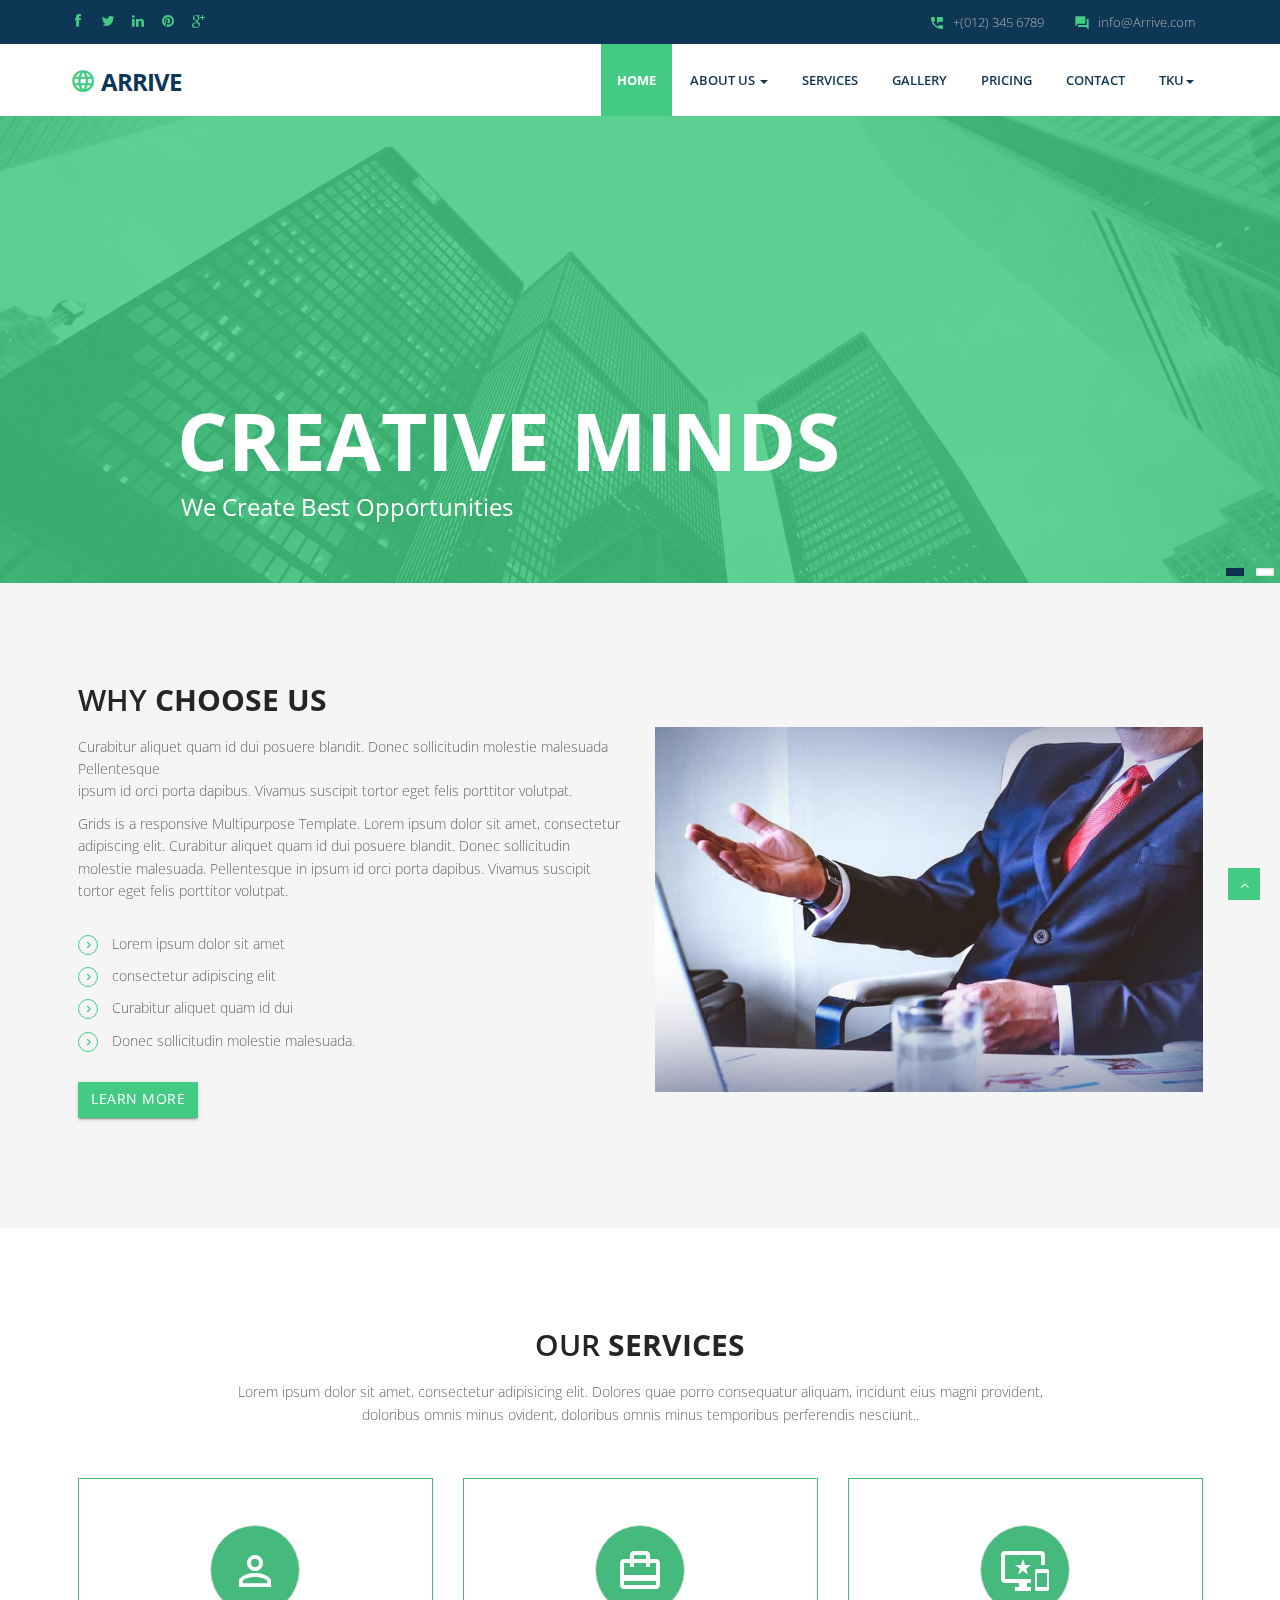
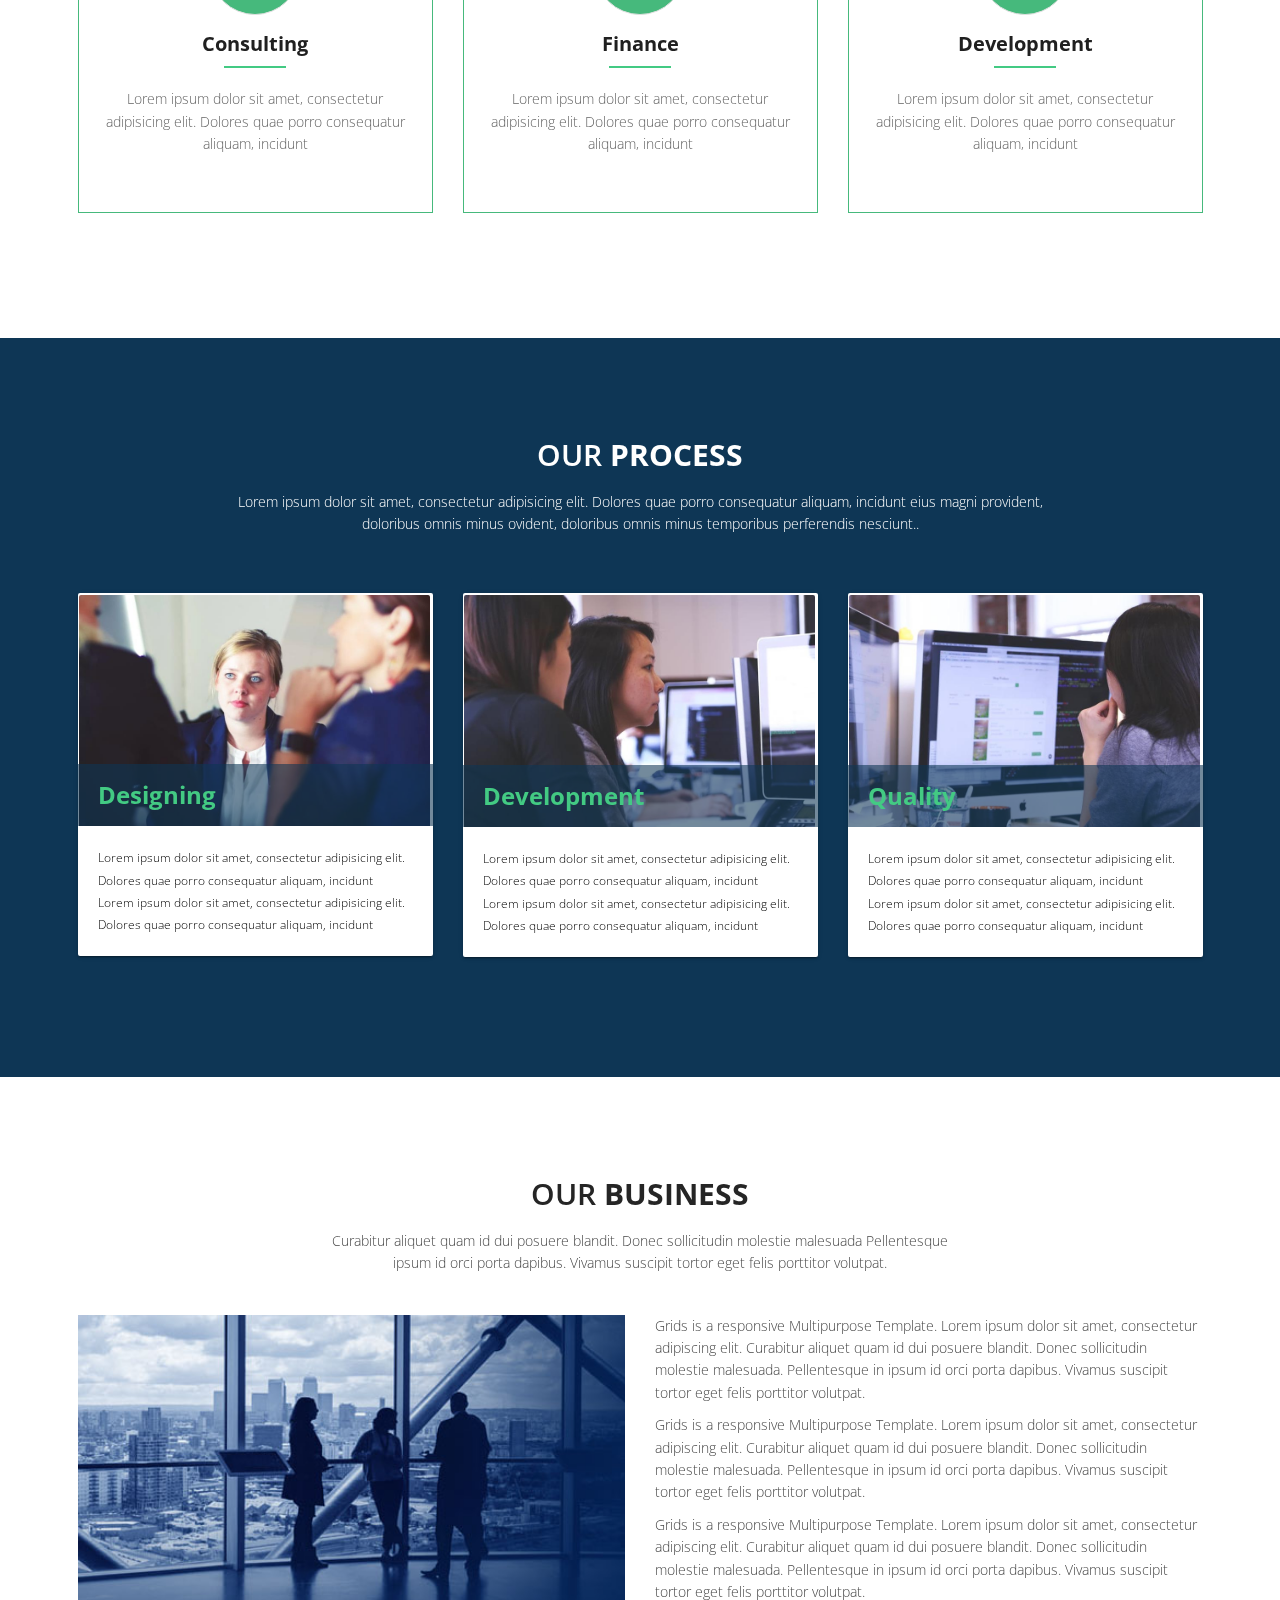
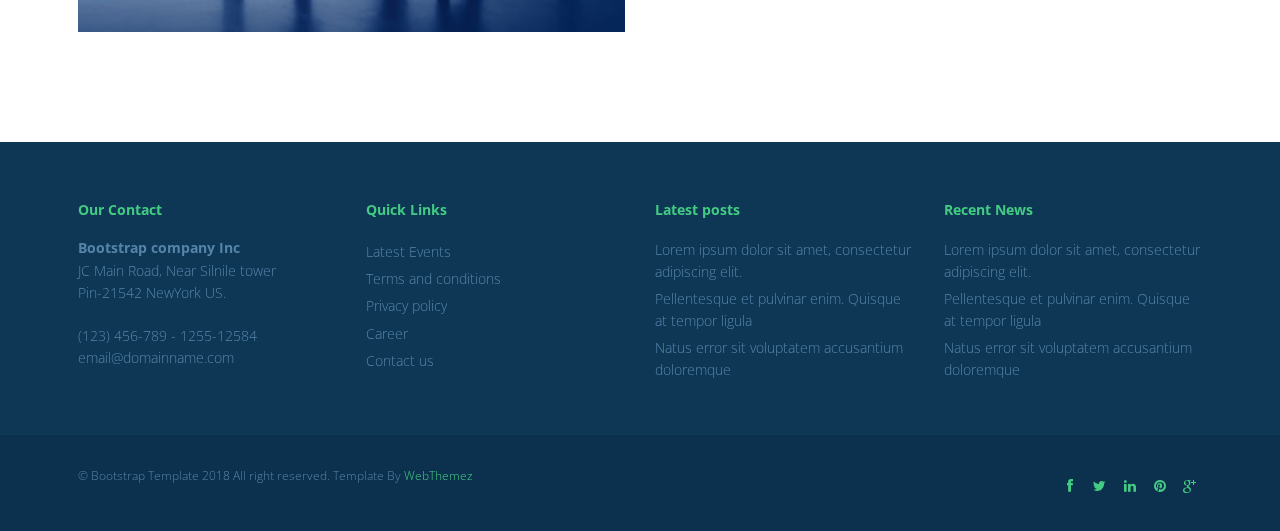
<file: index.html>
<!DOCTYPE html>
<html lang="en">
<head>
<meta charset="utf-8">
<title>Arrive Multi purpose HTML5 Template</title>
<meta name="viewport" content="width=device-width, initial-scale=1.0" />
<meta name="description" content="" />
<meta name="author" content="http://webthemez.com" />
<!-- css --> 
<link href="https://fonts.googleapis.com/icon?family=Material+Icons" rel="stylesheet">
<link rel="stylesheet" href="materialize/css/materialize.min.css" media="screen,projection" />
<link href="css/bootstrap.min.css" rel="stylesheet" />
<link href="css/fancybox/jquery.fancybox.css" rel="stylesheet"> 
<link href="css/flexslider.css" rel="stylesheet" /> 
<link href="css/style.css" rel="stylesheet" />
 
<!-- HTML5 shim, for IE6-8 support of HTML5 elements -->
<!--[if lt IE 9]>
      <script src="http://html5shim.googlecode.com/svn/trunk/html5.js"></script>
    <![endif]-->

</head>
<body>
<div id="wrapper" class="home-page"> 
	<header class="topbar">
		<div class="container">
			<div class="row">
				<!-- social icon-->
				<div class="col-sm-3">
				   <ul class="social-network">
					<li><a class="waves-effect waves-dark" href="#"><i class="fa fa-facebook"></i></a></li>
					<li><a class="waves-effect waves-dark" href="#"><i class="fa fa-twitter"></i></a></li>
					<li><a class="waves-effect waves-dark" href="#"><i class="fa fa-linkedin"></i></a></li>
					<li><a class="waves-effect waves-dark" href="#"><i class="fa fa-pinterest"></i></a></li>
					<li><a class="waves-effect waves-dark" href="#"><i class="fa fa-google-plus"></i></a></li>
				</ul>
				</div>
				<div class="col-sm-9">
					<div class="row">
						<ul class="info"> 
							<li><i class="icon-info-blocks material-icons">question_answer</i><span>info@Arrive.com</span></li>
							<li><i class="icon-info-blocks material-icons">perm_phone_msg</i><span>+(012) 345 6789</span></li>
						</ul>
						<div class="clr"></div>
					</div>
				</div>
				<!-- info -->

			</div>
		</div>
	</header>
		
	<!-- start header -->
	<header>
        <div class="navbar navbar-default navbar-static-top">
            <div class="container">
                <div class="navbar-header">
                    <button type="button" class="navbar-toggle" data-toggle="collapse" data-target=".navbar-collapse">
                        <span class="icon-bar"></span>
                        <span class="icon-bar"></span>
                        <span class="icon-bar"></span>
                    </button>
                    <a class="navbar-brand" href="index.html"><i class="icon-info-blocks material-icons">language</i>Arrive</a>
                </div>
                <div class="navbar-collapse collapse ">
                    <ul class="nav navbar-nav">
                        <li class="active"><a class="waves-effect waves-dark" href="index.html">Home</a></li> 
						<li class="dropdown">
                            <a href="#" data-toggle="dropdown" class="dropdown-toggle waves-effect waves-dark">About Us <b class="caret"></b></a>
                            <ul class="dropdown-menu">
                                <li><a class="waves-effect waves-dark" href="about.html">Company</a></li>
                                <li><a class="waves-effect waves-dark" href="#">Our Team</a></li>
                                <li><a class="waves-effect waves-dark" href="#">News</a></li> 
                                <li><a class="waves-effect waves-dark" href="#">Investors</a></li>
                            </ul>
                        </li> 
						<li><a class="waves-effect waves-dark" href="services.html">Services</a></li>
                        <li><a class="waves-effect waves-dark" href="portfolio.html">Gallery</a></li>
                        <li><a class="waves-effect waves-dark" href="pricing.html">Pricing</a></li>
                        <li><a class="waves-effect waves-dark" href="contact.html">Contact</a></li>
                        <li class="dropdown">
                            <a href="#" data-toggle="dropdown" class="dropdown-toggle waves-effect waves-dark">TKU<b class="caret"></b></a>
                            <ul class="dropdown-menu">
                                <li><a class="waves-effect waves-dark" href="tku/w5/blog.html">W5-Blog</a></li>
                                <li><a class="waves-effect waves-dark" href="tku/w5/imagegallery.html">W5-Image Gallery</a></li>
                                <li><a class="waves-effect waves-dark" href="tku/w8/tku60.html">W8-淡江大戲</a></li> 
                                <li><a class="waves-effect waves-dark" href="tku/w11/">W11-終極密碼</a></li>
                            </ul>
                        </li>
                    </ul>
                </div>
            </div>
        </div>
	</header>
	<!-- end header -->
	<section id="banner">
	 
	<!-- Slider -->
        <div id="main-slider" class="flexslider">
            <ul class="slides">
              <li>
                <img src="img/slides/2.jpg" alt="" />
                <div class="flex-caption">
					<h3>Creative Minds</h3> 
					<p>We create best opportunities</p> 
					 
                </div>
              </li>
              <li>
                <img src="img/slides/1.jpg" alt="" />
                <div class="flex-caption">
                    <h3>Business  Goal</h3> 
					<p>Success depends on productivity</p> 
					 
                </div>
              </li>
            </ul>
        </div>
	<!-- end slider --> 
	</section>  
	<section class="section-padding whyWe nav-bg">
		<div class="container"> 
			<div class="row">
				<div class="col-md-6 col-sm-6">
					<div class="about-text"> 
					<div class="section-title text-left">
						<h2>Why <strong>Choose Us</strong></h2>
						<p>Curabitur aliquet quam id dui posuere blandit. Donec sollicitudin molestie malesuada Pellentesque <br>ipsum id orci porta dapibus. Vivamus suscipit tortor eget felis porttitor volutpat.</p>
					</div> 
						<p>Grids is a responsive Multipurpose Template. Lorem ipsum dolor sit amet, consectetur adipiscing elit. Curabitur aliquet quam id dui posuere blandit. Donec sollicitudin molestie malesuada. Pellentesque in ipsum id orci porta dapibus. Vivamus suscipit tortor eget felis porttitor volutpat.</p>

						<ul class="withArrow">
							<li><span class="fa fa-angle-right"></span> Lorem ipsum dolor sit amet</li>
							<li><span class="fa fa-angle-right"></span> consectetur adipiscing elit</li>
							<li><span class="fa fa-angle-right"></span> Curabitur aliquet quam id dui</li>
							<li><span class="fa fa-angle-right"></span> Donec sollicitudin molestie malesuada.</li>
						</ul>
						<a href="#" class="btn btn-primary waves-effect waves-dark">Learn More</a>
					</div>
				</div>
				<div class="col-md-6 col-sm-6">
					<div class="about-image">
						<img src="img/about1.jpg" alt="About Images">
					</div>
				</div>
			</div>
		</div>
	</section>	
	<section id="content">
	<div class="container">
		<section class="services">
	    	<div class="row">
			<div class="col-md-12">
				<div class="aligncenter"><h2 class="aligncenter">Our <strong>Services</strong></h2>Lorem ipsum dolor sit amet, consectetur adipisicing elit. Dolores quae porro consequatur aliquam, incidunt eius magni provident, <br/>doloribus omnis minus ovident, doloribus omnis minus temporibus perferendis nesciunt..</div>
				<br/>
			</div>
		</div>

	 <div class="row">
            <div class="col-sm-4 info-blocks">  
                <div class="info-blocks-in">
				<i class="icon-info-blocks material-icons">perm_identity</i>
                    <h3>Consulting</h3>
					<div class="line"></div>
                    <p>Lorem ipsum dolor sit amet, consectetur adipisicing elit. Dolores quae porro consequatur aliquam, incidunt</p>
                </div>
            </div>
            <div class="col-sm-4 info-blocks"> 
                <div class="info-blocks-in">
				 <i class="icon-info-blocks material-icons">card_travel</i>
                    <h3>Finance</h3>
					<div class="line"></div>
                    <p>Lorem ipsum dolor sit amet, consectetur adipisicing elit. Dolores quae porro consequatur aliquam, incidunt</p>
                </div>
            </div>
            <div class="col-sm-4 info-blocks">
                <div class="info-blocks-in">
                <i class="icon-info-blocks material-icons">important_devices</i>
                    <h3>Development</h3>
					<div class="line"></div>
                    <p>Lorem ipsum dolor sit amet, consectetur adipisicing elit. Dolores quae porro consequatur aliquam, incidunt</p>
                </div>
            </div>
        </div> 
		</section>
	</div>
	</section>
		<section class="dishes">
		<div class="container">
	 	<div class="row">
			<div class="col-md-12">
				<div class="aligncenter"><h2 class="aligncenter">Our <strong>Process</strong></h2>Lorem ipsum dolor sit amet, consectetur adipisicing elit. Dolores quae porro consequatur aliquam, incidunt eius magni provident, <br/>doloribus omnis minus ovident, doloribus omnis minus temporibus perferendis nesciunt..</div>
				<br/>
			</div>
		</div>
	
	<div class="row service-v1 margin-bottom-40">
            <div class="col-md-4 md-margin-bottom-40">
					<div class="card small">
                        <div class="card-image">
                             <img class="img-responsive" src="img/service1.jpg" alt="">  
                            <span class="card-title">Designing</span>
                        </div>
                        <div class="card-content">
                            <p>
                                Lorem ipsum dolor sit amet, consectetur adipisicing elit. Dolores quae porro consequatur aliquam, incidunt
                            </p>
                            <p>
                                Lorem ipsum dolor sit amet, consectetur adipisicing elit. Dolores quae porro consequatur aliquam, incidunt
                            </p>
                        </div>
                    </div>        
            </div>
			   <div class="col-md-4 md-margin-bottom-40">
					<div class="card small">
                        <div class="card-image">
                             <img class="img-responsive" src="img/service2.jpg" alt="">  
                            <span class="card-title">Development</span>
                        </div>
                        <div class="card-content">
                            <p>
                                Lorem ipsum dolor sit amet, consectetur adipisicing elit. Dolores quae porro consequatur aliquam, incidunt
                            </p>
                            <p>
                                Lorem ipsum dolor sit amet, consectetur adipisicing elit. Dolores quae porro consequatur aliquam, incidunt
                            </p>
                        </div>
                    </div>        
            </div>
			   <div class="col-md-4 md-margin-bottom-40">
					<div class="card small">
                        <div class="card-image">
                             <img class="img-responsive" src="img/service3.jpg" alt="">  
                            <span class="card-title">Quality</span>
                        </div>
                        <div class="card-content">
                            <p>
                                Lorem ipsum dolor sit amet, consectetur adipisicing elit. Dolores quae porro consequatur aliquam, incidunt
                            </p>
                            <p>
                                Lorem ipsum dolor sit amet, consectetur adipisicing elit. Dolores quae porro consequatur aliquam, incidunt
                            </p>
                        </div>
                    </div>        
            </div> 
        </div>
		</div>
		</section>
	
	<section class="section-padding gray-bg">
		<div class="container">
			<div class="row">
				<div class="col-md-12">
					<div class="section-title text-center">
						<h2>Our <strong>Business</strong></h2>
						<p>Curabitur aliquet quam id dui posuere blandit. Donec sollicitudin molestie malesuada Pellentesque <br>ipsum id orci porta dapibus. Vivamus suscipit tortor eget felis porttitor volutpat.</p>
					</div>
				</div>
			</div>
			<div class="row"> 
				<div class="col-md-6 col-sm-6">
					<div class="about-image">
						<img src="img/about.jpg" alt="About Images">
					</div>
				</div>
				<div class="col-md-6 col-sm-6">
					<div class="about-text">
						<p>Grids is a responsive Multipurpose Template. Lorem ipsum dolor sit amet, consectetur adipiscing elit. Curabitur aliquet quam id dui posuere blandit. Donec sollicitudin molestie malesuada. Pellentesque in ipsum id orci porta dapibus. Vivamus suscipit tortor eget felis porttitor volutpat.</p>

						<p>Grids is a responsive Multipurpose Template. Lorem ipsum dolor sit amet, consectetur adipiscing elit. Curabitur aliquet quam id dui posuere blandit. Donec sollicitudin molestie malesuada. Pellentesque in ipsum id orci porta dapibus. Vivamus suscipit tortor eget felis porttitor volutpat.</p>

						<p>Grids is a responsive Multipurpose Template. Lorem ipsum dolor sit amet, consectetur adipiscing elit. Curabitur aliquet quam id dui posuere blandit. Donec sollicitudin molestie malesuada. Pellentesque in ipsum id orci porta dapibus. Vivamus suscipit tortor eget felis porttitor volutpat.</p>

					</div>
				</div>
			</div>
		</div>
	</section>	  
	
 
	<footer>
	<div class="container">
		<div class="row">
			<div class="col-sm-3">
				<div class="widget">
					<h5 class="widgetheading">Our Contact</h5>
					<address>
					<strong>Bootstrap company Inc</strong><br>
					JC Main Road, Near Silnile tower<br>
					 Pin-21542 NewYork US.</address>
					<p>
						<i class="icon-phone"></i> (123) 456-789 - 1255-12584 <br>
						<i class="icon-envelope-alt"></i> email@domainname.com
					</p>
				</div>
			</div>
			<div class="col-sm-3">
				<div class="widget">
					<h5 class="widgetheading">Quick Links</h5>
					<ul class="link-list">
						<li><a class="waves-effect waves-dark" href="#">Latest Events</a></li>
						<li><a class="waves-effect waves-dark" href="#">Terms and conditions</a></li>
						<li><a class="waves-effect waves-dark" href="#">Privacy policy</a></li>
						<li><a class="waves-effect waves-dark" href="#">Career</a></li>
						<li><a class="waves-effect waves-dark" href="#">Contact us</a></li>
					</ul>
				</div>
			</div>
			<div class="col-sm-3">
				<div class="widget">
					<h5 class="widgetheading">Latest posts</h5>
					<ul class="link-list">
						<li><a class="waves-effect waves-dark" href="#">Lorem ipsum dolor sit amet, consectetur adipiscing elit.</a></li>
						<li><a class="waves-effect waves-dark" href="#">Pellentesque et pulvinar enim. Quisque at tempor ligula</a></li>
						<li><a class="waves-effect waves-dark" href="#">Natus error sit voluptatem accusantium doloremque</a></li>
					</ul>
				</div>
			</div>
			<div class="col-sm-3">
				<div class="widget">
					<h5 class="widgetheading">Recent News</h5>
					<ul class="link-list">
						<li><a class="waves-effect waves-dark" href="#">Lorem ipsum dolor sit amet, consectetur adipiscing elit.</a></li>
						<li><a class="waves-effect waves-dark" href="#">Pellentesque et pulvinar enim. Quisque at tempor ligula</a></li>
						<li><a class="waves-effect waves-dark" href="#">Natus error sit voluptatem accusantium doloremque</a></li>
					</ul>
				</div>
			</div>
		</div>
	</div>
	<div id="sub-footer">
		<div class="container">
			<div class="row">
				<div class="col-lg-6">
					<div class="copyright">
						<p>
							<span>&copy; Bootstrap Template 2018 All right reserved. Template By </span><a href="https://webthemez.com/responsive-website/" target="_blank">WebThemez</a>
						</p>
					</div>
				</div>
				<div class="col-lg-6">
					<ul class="social-network">
						<li><a class="waves-effect waves-dark" href="#" data-placement="top" title="Facebook"><i class="fa fa-facebook"></i></a></li>
						<li><a class="waves-effect waves-dark" href="#" data-placement="top" title="Twitter"><i class="fa fa-twitter"></i></a></li>
						<li><a class="waves-effect waves-dark" href="#" data-placement="top" title="Linkedin"><i class="fa fa-linkedin"></i></a></li>
						<li><a class="waves-effect waves-dark" href="#" data-placement="top" title="Pinterest"><i class="fa fa-pinterest"></i></a></li>
						<li><a class="waves-effect waves-dark" href="#" data-placement="top" title="Google plus"><i class="fa fa-google-plus"></i></a></li>
					</ul>
				</div>
			</div>
		</div>
	</div>
	</footer>
</div>
<a href="#" class="scrollup waves-effect waves-dark"><i class="fa fa-angle-up active"></i></a>
<!-- javascript
    ================================================== -->
<!-- Placed at the end of the document so the pages load faster -->
<script src="js/jquery.js"></script>
<script src="js/jquery.easing.1.3.js"></script>
<script src="materialize/js/materialize.min.js"></script>
<script src="js/bootstrap.min.js"></script>
<script src="js/jquery.fancybox.pack.js"></script>
<script src="js/jquery.fancybox-media.js"></script>  
<script src="js/jquery.flexslider.js"></script>
<script src="js/animate.js"></script>
<!-- Vendor Scripts -->
<script src="js/modernizr.custom.js"></script>
<script src="js/jquery.isotope.min.js"></script>
<script src="js/jquery.magnific-popup.min.js"></script>
<script src="js/animate.js"></script> 
<script src="js/custom.js"></script>
</body>
</html>
</file>
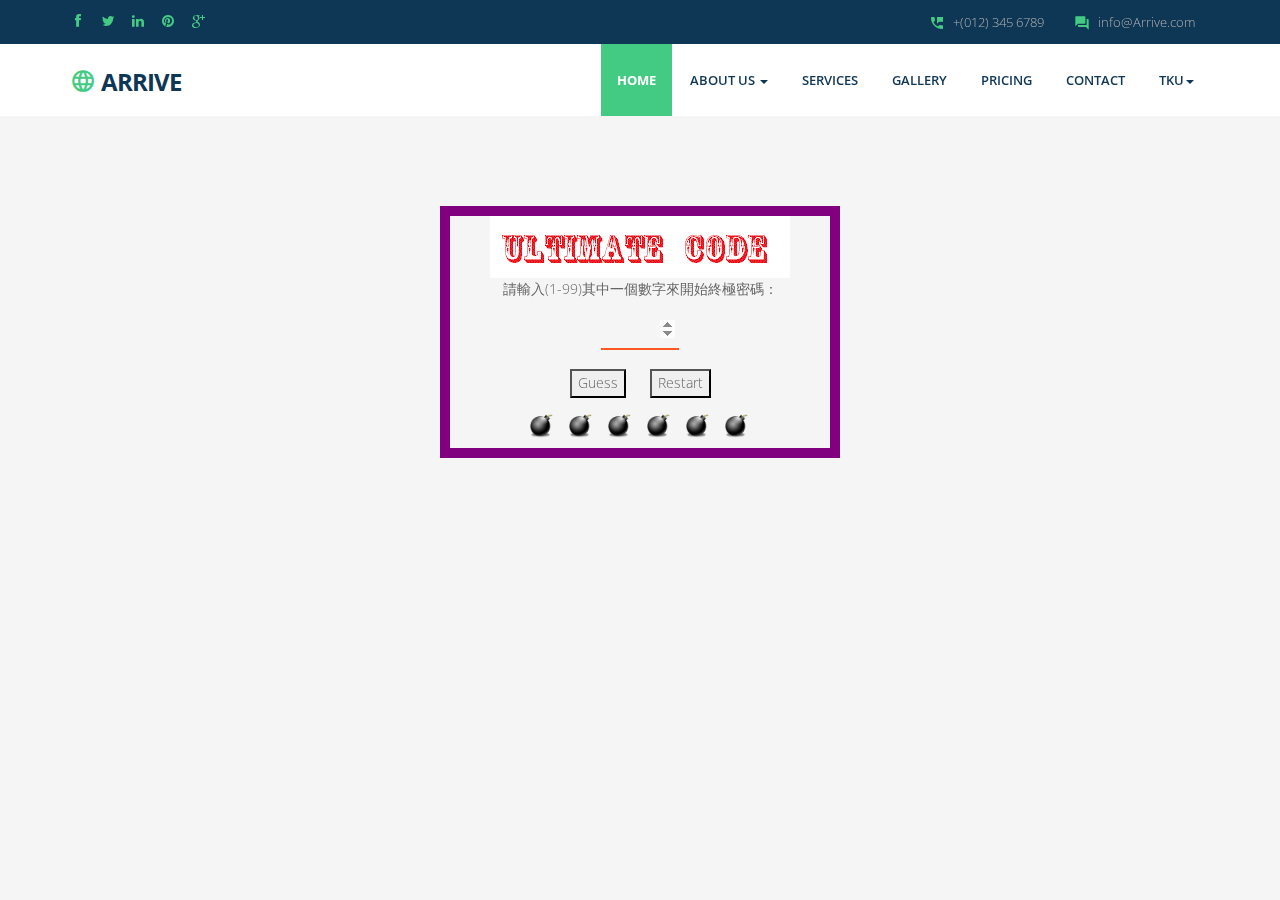
<file: tku/w11/index.html>
<!DOCTYPE html>
<html lang="en">
<haed>
    <meta charset="utf-8">
    <title>Bomber</title>
    <!-- Bootstrap core CSS --> 
    <link href="https://fonts.googleapis.com/icon?family=Material+Icons" rel="stylesheet">
    <link rel="stylesheet" href="../../materialize/css/materialize.min.css" media="screen,projection" />
    <link href="../../css/bootstrap.min.css" rel="stylesheet" />
    <link href="../../css/fancybox/jquery.fancybox.css" rel="stylesheet"> 
    <link href="../../css/flexslider.css" rel="stylesheet" /> 
    <link href="../../css/style.css" rel="stylesheet" />
    <!-- css -->
    <link rel="stylesheet" href="css/key.css">
    <!-- JavaScript -->
    <script src="js/key.js"></script>
</haed>
<body>
    <!-- Navigation -->
    <header class="topbar">
		<div class="container">
			<div class="row">
				<!-- social icon-->
				<div class="col-sm-3">
				   <ul class="social-network">
					<li><a class="waves-effect waves-dark" href="#"><i class="fa fa-facebook"></i></a></li>
					<li><a class="waves-effect waves-dark" href="#"><i class="fa fa-twitter"></i></a></li>
					<li><a class="waves-effect waves-dark" href="#"><i class="fa fa-linkedin"></i></a></li>
					<li><a class="waves-effect waves-dark" href="#"><i class="fa fa-pinterest"></i></a></li>
					<li><a class="waves-effect waves-dark" href="#"><i class="fa fa-google-plus"></i></a></li>
				</ul>
				</div>
				<div class="col-sm-9">
					<div class="row">
						<ul class="info"> 
							<li><i class="icon-info-blocks material-icons">question_answer</i><span>info@Arrive.com</span></li>
							<li><i class="icon-info-blocks material-icons">perm_phone_msg</i><span>+(012) 345 6789</span></li>
						</ul>
						<div class="clr"></div>
					</div>
				</div>
				<!-- info -->

			</div>
		</div>
	</header>
		
	<!-- start header -->
	<header>
        <div class="navbar navbar-default navbar-static-top">
            <div class="container">
                <div class="navbar-header">
                    <button type="button" class="navbar-toggle" data-toggle="collapse" data-target=".navbar-collapse">
                        <span class="icon-bar"></span>
                        <span class="icon-bar"></span>
                        <span class="icon-bar"></span>
                    </button>
                    <a class="navbar-brand" href="../../index.html"><i class="icon-info-blocks material-icons">language</i>Arrive</a>
                </div>
                <div class="navbar-collapse collapse ">
                    <ul class="nav navbar-nav">
                        <li class="active"><a class="waves-effect waves-dark" href="../../index.html">Home</a></li> 
						<li class="dropdown">
                            <a href="#" data-toggle="dropdown" class="dropdown-toggle waves-effect waves-dark">About Us <b class="caret"></b></a>
                            <ul class="dropdown-menu">
                                <li><a class="waves-effect waves-dark" href="../../about.html">Company</a></li>
                                <li><a class="waves-effect waves-dark" href="#">Our Team</a></li>
                                <li><a class="waves-effect waves-dark" href="#">News</a></li> 
                                <li><a class="waves-effect waves-dark" href="#">Investors</a></li>
                            </ul>
                        </li> 
						<li><a class="waves-effect waves-dark" href="../../services.html">Services</a></li>
                        <li><a class="waves-effect waves-dark" href="../../portfolio.html">Gallery</a></li>
                        <li><a class="waves-effect waves-dark" href="../../pricing.html">Pricing</a></li>
                        <li><a class="waves-effect waves-dark" href="../../contact.html">Contact</a></li>
                        <li class="dropdown">
                            <a href="#" data-toggle="dropdown" class="dropdown-toggle waves-effect waves-dark">TKU<b class="caret"></b></a>
                            <ul class="dropdown-menu">
                                <li><a class="waves-effect waves-dark" href="../w5/blog.html">W5-Blog</a></li>
                                <li><a class="waves-effect waves-dark" href="../w5/imagegallery.html">W5-Image Gallery</a></li>
                                <li><a class="waves-effect waves-dark" href="../w8/tku60.html">W8-淡江大戲</a></li> 
                                <li><a class="waves-effect waves-dark" href="index.html">W11-終極密碼</a></li>
                            </ul>
                        </li>
                    </ul>
                </div>
            </div>
        </div>
	</header>
	<!-- end header -->
    <div id="Bomber">
        <img src="img/title1.gif">
        <form action="">
            請輸入(1-99)其中一個數字來開始終極密碼：
            <br>
            <input id="code" type="number" min="1" max="99" value="" autofocus>
            <br>
            <input type="button" value="Guess" onclick="doGuess()">
            <input type="button" value="Restart" onclick="restart()">
            <div id="bombs">
                <img name="img1" src="img/bomber.png">
                <img name="img2" src="img/bomber.png">
                <img name="img3" src="img/bomber.png">
                <img name="img4" src="img/bomber.png">
                <img name="img5" src="img/bomber.png">
                <img name="img6" src="img/bomber.png">
            </div>

        </form>
    </div>
    <!-- Bootstrap core JavaScript -->
    <!-- Placed at the end of the document so the pages load faster -->
    <script src="../../js/jquery.js"></script>
    <script src="../../js/jquery.easing.1.3.js"></script>
    <script src="../../materialize/js/materialize.min.js"></script>
    <script src="../../js/bootstrap.min.js"></script>
    <script src="../../js/jquery.fancybox.pack.js"></script>
    <script src="../../js/jquery.fancybox-media.js"></script>  
    <script src="../../js/jquery.flexslider.js"></script>
    <script src="../../js/animate.js"></script>
    <!-- Vendor Scripts -->
    <script src="../../js/modernizr.custom.js"></script>
    <script src="../../js/jquery.isotope.min.js"></script>
    <script src="../../js/jquery.magnific-popup.min.js"></script>
    <script src="../../js/animate.js"></script> 
    <script src="../../js/custom.js"></script>
</body>
</html>
</file>
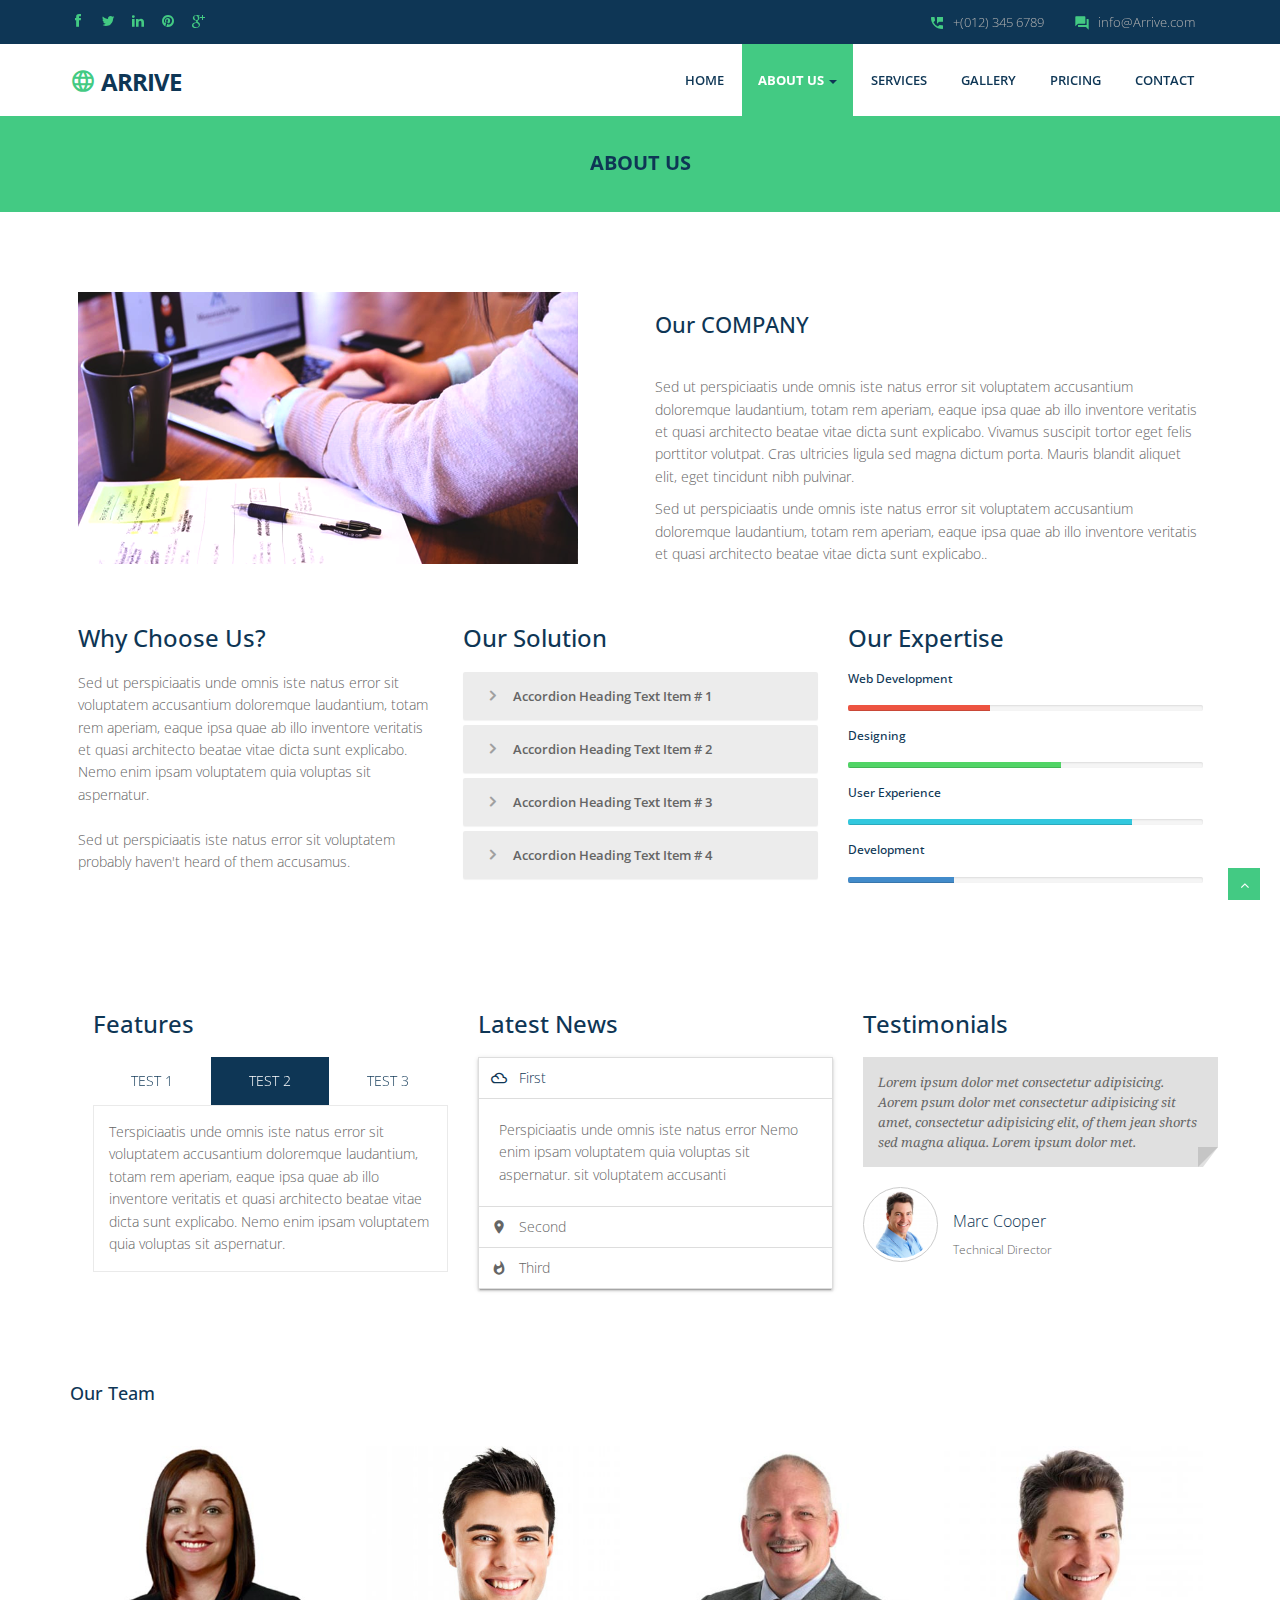
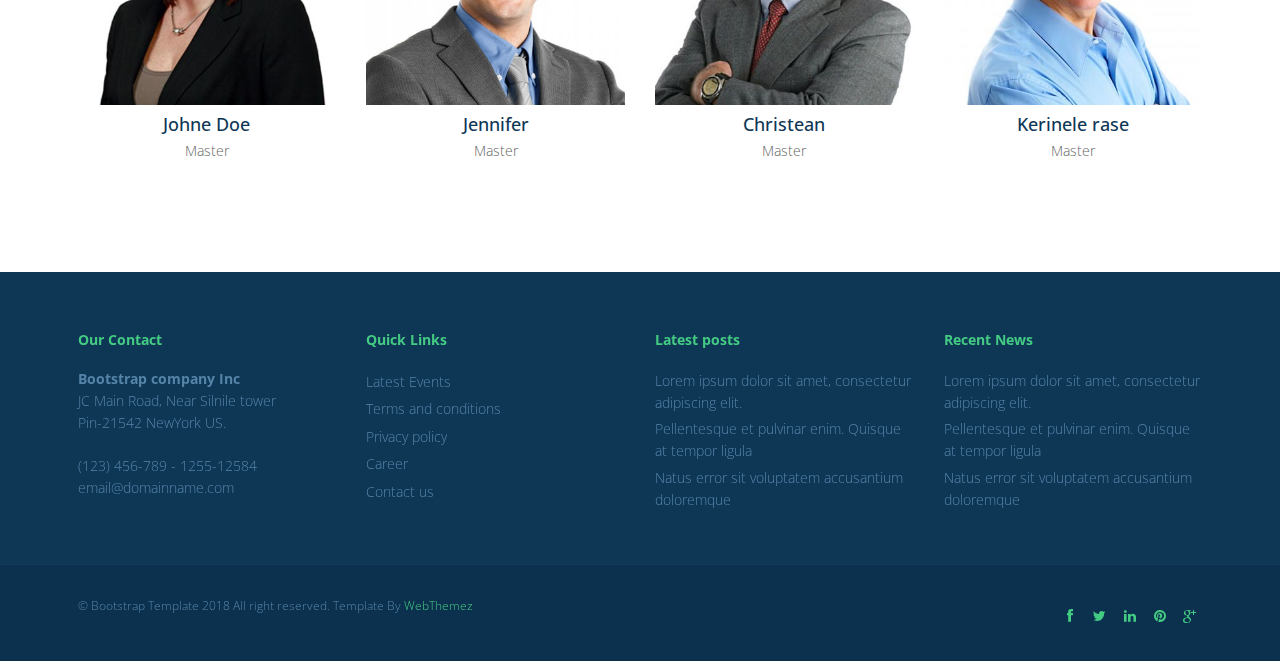
<file: about.html>
<!DOCTYPE html>
<html lang="en">
<head>
<meta charset="utf-8">
<title>Arrive Multi purpose Bootstrap Template</title>
<meta name="viewport" content="width=device-width, initial-scale=1.0" />
<meta name="description" content="" />
<meta name="author" content="http://webthemez.com" />
<!-- css --> 
<link href="https://fonts.googleapis.com/icon?family=Material+Icons" rel="stylesheet">
<link rel="stylesheet" href="materialize/css/materialize.min.css" media="screen,projection" />
<link href="css/bootstrap.min.css" rel="stylesheet" />
<link href="css/fancybox/jquery.fancybox.css" rel="stylesheet"> 
<link href="css/flexslider.css" rel="stylesheet" /> 
<link href="css/style.css" rel="stylesheet" />
 
<!-- HTML5 shim, for IE6-8 support of HTML5 elements -->
<!--[if lt IE 9]>
      <script src="http://html5shim.googlecode.com/svn/trunk/html5.js"></script>
    <![endif]-->

</head>
<body>
<div id="wrapper"> 
	<header class="topbar">
		<div class="container">
			<div class="row">
				<!-- social icon-->
				<div class="col-sm-3">
				   <ul class="social-network">
					<li><a class="waves-effect waves-dark" href="#"><i class="fa fa-facebook"></i></a></li>
					<li><a class="waves-effect waves-dark" href="#"><i class="fa fa-twitter"></i></a></li>
					<li><a class="waves-effect waves-dark" href="#"><i class="fa fa-linkedin"></i></a></li>
					<li><a class="waves-effect waves-dark" href="#"><i class="fa fa-pinterest"></i></a></li>
					<li><a class="waves-effect waves-dark" href="#"><i class="fa fa-google-plus"></i></a></li>
				</ul>
				</div>
				<div class="col-sm-9">
					<div class="row">
						<ul class="info"> 
							<li><i class="icon-info-blocks material-icons">question_answer</i><span>info@Arrive.com</span></li>
							<li><i class="icon-info-blocks material-icons">perm_phone_msg</i><span>+(012) 345 6789</span></li>
						</ul>
						<div class="clr"></div>
					</div>
				</div>
				<!-- info -->

			</div>
		</div>
	</header>

	<!-- start header -->
		<header>
        <div class="navbar navbar-default navbar-static-top">
            <div class="container">
                <div class="navbar-header">
                    <button type="button" class="navbar-toggle" data-toggle="collapse" data-target=".navbar-collapse">
                        <span class="icon-bar"></span>
                        <span class="icon-bar"></span>
                        <span class="icon-bar"></span>
                    </button>
                  <a class="navbar-brand" href="index.html"><i class="icon-info-blocks material-icons">language</i>Arrive</a>
                </div>
                <div class="navbar-collapse collapse ">
                    <ul class="nav navbar-nav">
                        <li><a class="waves-effect waves-dark" href="index.html">Home</a></li> 
							 <li class="dropdown active">
                        <a href="#" data-toggle="dropdown" class="dropdown-toggle waves-effect waves-dark">About Us <b class="caret"></b></a>
                        <ul class="dropdown-menu">
                            <li><a class="waves-effect waves-dark" href="about.html">Company</a></li>
                            <li><a class="waves-effect waves-dark" href="#">Our Team</a></li>
                            <li><a class="waves-effect waves-dark" href="#">News</a></li> 
                            <li><a class="waves-effect waves-dark" href="#">Investors</a></li>
                        </ul>
                    </li> 
						<li><a class="waves-effect waves-dark" href="services.html">Services</a></li>
                        <li><a class="waves-effect waves-dark" href="portfolio.html">Gallery</a></li>
                        <li><a class="waves-effect waves-dark" href="pricing.html">Pricing</a></li>
                        <li><a class="waves-effect waves-dark" href="contact.html">Contact</a></li>
                    </ul>
                </div>
            </div>
        </div>
	</header><!-- end header -->
	<section id="inner-headline">
	<div class="container">
		<div class="row">
			<div class="col-lg-12">
				<h2 class="pageTitle">About Us</h2>
			</div>
		</div>
	</div>
	</section>
	<section id="content">
	<section class="section-padding">
		<div class="container">
			<div class="row showcase-section">
				<div class="col-md-6">
					<img src="img/dev1.png" alt="showcase image">
				</div>
				<div class="col-md-6">
					<div class="about-text">
						<h3>Our <span class="color">Company</span></h3>
						<p>Sed ut perspiciaatis unde omnis iste natus error sit voluptatem accusantium doloremque laudantium, totam rem aperiam, eaque ipsa quae ab illo inventore veritatis et quasi architecto beatae vitae dicta sunt explicabo. Vivamus suscipit tortor eget felis porttitor volutpat. Cras ultricies ligula sed magna dictum porta. Mauris blandit aliquet elit, eget tincidunt nibh pulvinar.</p>
						 <p>Sed ut perspiciaatis unde omnis iste natus error sit voluptatem accusantium doloremque laudantium, totam rem aperiam, eaque ipsa quae ab illo inventore veritatis et quasi architecto beatae vitae dicta sunt explicabo..</p>
					</div>
				</div>
			</div>
		</div>
	</section>
	<div class="container">
					
					<div class="about">
				
						
						<div class="row">
							<div class="col-md-4">
								<!-- Heading and para -->
								<div class="block-heading-two">
									<h3><span>Why Choose Us?</span></h3>
								</div>
								<p>Sed ut perspiciaatis unde omnis iste natus error sit voluptatem accusantium doloremque laudantium, totam rem aperiam, eaque ipsa quae ab illo inventore veritatis et quasi architecto beatae vitae dicta sunt explicabo. Nemo enim ipsam voluptatem quia voluptas sit aspernatur. <br/><br/>Sed ut perspiciaatis iste natus error sit voluptatem probably haven't heard of them accusamus.</p>
							</div>
							<div class="col-md-4">
								<div class="block-heading-two">
									<h3><span>Our Solution</span></h3>
								</div>		
								<!-- Accordion starts -->
								<div class="panel-group" id="accordion-alt3">
								 <!-- Panel. Use "panel-XXX" class for different colors. Replace "XXX" with color. -->
								  <div class="panel">	
									<!-- Panel heading -->
									 <div class="panel-heading">
										<h4 class="panel-title">
										  <a data-toggle="collapse" data-parent="#accordion-alt3" href="#collapseOne-alt3">
											<i class="fa fa-angle-right"></i> Accordion Heading Text Item # 1
										  </a>
										</h4>
									 </div>
									 <div id="collapseOne-alt3" class="panel-collapse collapse">
										<!-- Panel body -->
										<div class="panel-body">
										  Sed ut perspiciaatis unde omnis iste natus error sit voluptatem accusantium doloremque laudantium, totam rem aperiam, eaque ipsa quae ab illo inventore veritatis et quasi architecto beatae vitae dicta sunt explicabo. Nemo enim ipsam voluptatem quia voluptas
										</div>
									 </div>
								  </div>
								  <div class="panel">
									 <div class="panel-heading">
										<h4 class="panel-title">
										  <a data-toggle="collapse" data-parent="#accordion-alt3" href="#collapseTwo-alt3">
											<i class="fa fa-angle-right"></i> Accordion Heading Text Item # 2
										  </a>
										</h4>
									 </div>
									 <div id="collapseTwo-alt3" class="panel-collapse collapse">
										<div class="panel-body">
										  Sed ut perspiciaatis unde omnis iste natus error sit voluptatem accusantium doloremque laudantium, totam rem aperiam, eaque ipsa quae ab illo inventore veritatis et quasi architecto beatae vitae dicta sunt explicabo. Nemo enim ipsam voluptatem quia voluptas
										</div>
									 </div>
								  </div>
								  <div class="panel">
									 <div class="panel-heading">
										<h4 class="panel-title">
										  <a data-toggle="collapse" data-parent="#accordion-alt3" href="#collapseThree-alt3">
											<i class="fa fa-angle-right"></i> Accordion Heading Text Item # 3
										  </a>
										</h4>
									 </div>
									 <div id="collapseThree-alt3" class="panel-collapse collapse">
										<div class="panel-body">
										  Sed ut perspiciaatis unde omnis iste natus error sit voluptatem accusantium doloremque laudantium, totam rem aperiam, eaque ipsa quae ab illo inventore veritatis et quasi architecto beatae vitae dicta sunt explicabo. Nemo enim ipsam voluptatem quia voluptas
										</div>
									 </div>
								  </div>
								  <div class="panel">
									 <div class="panel-heading">
										<h4 class="panel-title">
										  <a data-toggle="collapse" data-parent="#accordion-alt3" href="#collapseFour-alt3">
											<i class="fa fa-angle-right"></i> Accordion Heading Text Item # 4
										  </a>
										</h4>
									 </div>
									 <div id="collapseFour-alt3" class="panel-collapse collapse">
										<div class="panel-body">
										  Sed ut perspiciaatis unde omnis iste natus error sit voluptatem accusantium doloremque laudantium, totam rem aperiam, eaque ipsa quae ab illo inventore veritatis et quasi architecto beatae vitae dicta sunt explicabo. Nemo enim ipsam voluptatem quia voluptas
										</div>
									 </div>
								  </div>
								</div>
								<!-- Accordion ends -->
								
							</div>
							
							<div class="col-md-4">
								<div class="block-heading-two">
									<h3><span>Our Expertise</span></h3>
								</div>								
								<h6>Web Development</h6>
								<div class="progress pb-sm">
								  <!-- White color (progress-bar-white) -->
								  <div class="progress-bar progress-bar-red" role="progressbar" aria-valuenow="40" aria-valuemin="0" aria-valuemax="100" style="width: 40%">
									 <span class="sr-only">40% Complete (success)</span>
								  </div>
								</div>
								<h6>Designing</h6>
								<div class="progress pb-sm">
								  <div class="progress-bar progress-bar-green" role="progressbar" aria-valuenow="60" aria-valuemin="0" aria-valuemax="100" style="width: 60%">
									 <span class="sr-only">40% Complete (success)</span>
								  </div>
								</div>
								<h6>User Experience</h6>
								<div class="progress pb-sm">
								  <div class="progress-bar progress-bar-lblue" role="progressbar" aria-valuenow="80" aria-valuemin="0" aria-valuemax="100" style="width: 80%">
									 <span class="sr-only">40% Complete (success)</span>
								  </div>
								</div>
								<h6>Development</h6>
								<div class="progress pb-sm">
								  <div class="progress-bar progress-bar-yellow" role="progressbar" aria-valuenow="30" aria-valuemin="0" aria-valuemax="100" style="width: 30%">
									 <span class="sr-only">40% Complete (success)</span>
								  </div>
								</div>
							</div>
							
						</div>
						
						 		
<div class="about home-about">
<div class="container">

<div class="row">
	<div class="col-md-4"> 
	<div class="block-heading-two">
			<h3><span>Features</span></h3>
		</div>	
	<div class="tab-section">
		<div class="s12">
		<ul class="tabs">
		<li class="tab col s4"><a href="#test1" class="waves-effect waves-dark">Test 1</a></li>
		<li class="tab col s4"><a class="waves-effect waves-dark active" href="#test2">Test 2</a></li>
		<li class="tab col s4"><a href="#test3" class="waves-effect waves-dark">Test 3</a></li> 
		</ul>
		</div>
		<div id="test1" class="col s12 container">Ande omnis iste natus error sit voluptatem accusantium doloremque laudantium, totam rem aperiam, eaque ipsa quae ab illo inventore veritatis et quasi architecto beatae vitae dicta sunt explicabo. Nemo enim ipsam voluptatem quia voluptas sit aspernatur. </div>
		<div id="test2" class="col s12 container">Terspiciaatis unde omnis iste natus error sit voluptatem accusantium doloremque laudantium, totam rem aperiam, eaque ipsa quae ab illo inventore veritatis et quasi architecto beatae vitae dicta sunt explicabo. Nemo enim ipsam voluptatem quia voluptas sit aspernatur. </div>
		<div id="test3" class="col s12 container">Perspiciaatis unde omnis iste natus error sit voluptatem accusantium doloremque laudantium, totam rem aperiam, eaque ipsa quae ab illo inventore veritatis et quasi architecto beatae vitae dicta sunt explicabo. Nemo enim ipsam voluptatem quia voluptas sit aspernatur. </div> 
		</div>
	</div>
	<div class="col-md-4">
		<div class="block-heading-two">
			<h3><span>Latest News</span></h3>
		</div>		
		<!-- Accordion starts -->
	  <ul class="collapsible" id="accordionSection" data-collapsible="accordion">
		<li>
		  <div class="collapsible-header active"><i class="material-icons">filter_drama</i>First</div>
		  <div class="collapsible-body"><p>Perspiciaatis unde omnis iste natus error Nemo enim ipsam voluptatem quia voluptas sit aspernatur. sit voluptatem accusanti</p></div>
		</li>
		<li>
		  <div class="collapsible-header"><i class="material-icons">place</i>Second</div>
		  <div class="collapsible-body"><p>Nemo enim ipsam voluptatem quia voluptas sit aspernatur. Perspiciaatis unde omnis iste natus error sit voluptatem accusanti</p></div>
		</li>
		<li>
		  <div class="collapsible-header"><i class="material-icons">whatshot</i>Third</div>
		  <div class="collapsible-body"><p>Perspiciaatis Nemo enim ipsam voluptatem quia voluptas sit aspernatur. unde omnis iste natus error sit voluptatem accusanti</p></div>
		</li>
	  </ul>
								 <!-- Accordion ends -->
		
	</div>
	
	<div class="col-md-4">
		<div class="block-heading-two">
			<h3><span>Testimonials</span></h3>
		</div>	
			 <div class="testimonials">
				<div class="active item">
				  <blockquote><p>Lorem ipsum dolor met consectetur adipisicing. Aorem psum dolor met consectetur adipisicing sit amet, consectetur adipisicing elit, of them jean shorts sed magna aliqua. Lorem ipsum dolor met.</p></blockquote>
				  <div class="carousel-info">
					<img alt="" src="img/team4.jpg" class="pull-left">
					<div class="pull-left">
					  <span class="testimonials-name">Marc Cooper</span>
					  <span class="testimonials-post">Technical Director</span>
					</div>
				  </div>
				</div>
			</div>
	</div>
	
</div>
						
<br> 
</div> 
</div>
						
						 
						<br>
						<!-- Our Team starts -->
				
						<!-- Heading -->
						<div class="block-heading-six">
							<h4 class="bg-color">Our Team</h4>
						</div>
						<br>
						
						<!-- Our team starts -->
						
						<div class="team-six">
							<div class="row">
								<div class="col-md-3 col-sm-6">
									<!-- Team Member -->
									<div class="team-member">
										<!-- Image -->
										<img class="img-responsive" src="img/team1.jpg" alt="">
										<!-- Name -->
										<h4>Johne Doe</h4>
										<span class="deg">Master</span> 
									</div>
								</div>
								<div class="col-md-3 col-sm-6">
									<!-- Team Member -->
									<div class="team-member">
										<!-- Image -->
										<img class="img-responsive" src="img/team2.jpg" alt="">
										<!-- Name -->
										<h4>Jennifer</h4>
										<span class="deg">Master</span> 
									</div>
								</div>
								<div class="col-md-3 col-sm-6">
									<!-- Team Member -->
									<div class="team-member">
										<!-- Image -->
										<img class="img-responsive" src="img/team3.jpg" alt="">
										<!-- Name -->
										<h4>Christean</h4>
										<span class="deg">Master</span> 
									</div>
								</div>
								<div class="col-md-3 col-sm-6">
									<!-- Team Member -->
									<div class="team-member">
										<!-- Image -->
										<img class="img-responsive" src="img/team4.jpg" alt="">
										<!-- Name -->
										<h4>Kerinele rase</h4>
										<span class="deg">Master</span> 
									</div>
								</div>
							</div>
						</div>
						
						<!-- Our team ends -->
					  
						
					</div>
									
				</div>
	</section>
	<footer>
	<div class="container">
		<div class="row">
			<div class="col-sm-3">
				<div class="widget">
					<h5 class="widgetheading">Our Contact</h5>
					<address>
					<strong>Bootstrap company Inc</strong><br>
					JC Main Road, Near Silnile tower<br>
					 Pin-21542 NewYork US.</address>
					<p>
						<i class="icon-phone"></i> (123) 456-789 - 1255-12584 <br>
						<i class="icon-envelope-alt"></i> email@domainname.com
					</p>
				</div>
			</div>
			<div class="col-sm-3">
				<div class="widget">
					<h5 class="widgetheading">Quick Links</h5>
					<ul class="link-list">
						<li><a class="waves-effect waves-dark" href="#">Latest Events</a></li>
						<li><a class="waves-effect waves-dark" href="#">Terms and conditions</a></li>
						<li><a class="waves-effect waves-dark" href="#">Privacy policy</a></li>
						<li><a class="waves-effect waves-dark" href="#">Career</a></li>
						<li><a class="waves-effect waves-dark" href="#">Contact us</a></li>
					</ul>
				</div>
			</div>
			<div class="col-sm-3">
				<div class="widget">
					<h5 class="widgetheading">Latest posts</h5>
					<ul class="link-list">
						<li><a class="waves-effect waves-dark" href="#">Lorem ipsum dolor sit amet, consectetur adipiscing elit.</a></li>
						<li><a class="waves-effect waves-dark" href="#">Pellentesque et pulvinar enim. Quisque at tempor ligula</a></li>
						<li><a class="waves-effect waves-dark" href="#">Natus error sit voluptatem accusantium doloremque</a></li>
					</ul>
				</div>
			</div>
			<div class="col-sm-3">
					<div class="widget">
					<h5 class="widgetheading">Recent News</h5>
					<ul class="link-list">
						<li><a class="waves-effect waves-dark" href="#">Lorem ipsum dolor sit amet, consectetur adipiscing elit.</a></li>
						<li><a class="waves-effect waves-dark" href="#">Pellentesque et pulvinar enim. Quisque at tempor ligula</a></li>
						<li><a class="waves-effect waves-dark" href="#">Natus error sit voluptatem accusantium doloremque</a></li>
					</ul>
				</div>
			</div>
		</div>
	</div>
	<div id="sub-footer">
		<div class="container">
			<div class="row">
				<div class="col-lg-6">
					<div class="copyright">
						<p>
							<span>&copy; Bootstrap Template 2018 All right reserved. Template By </span><a href="https://webthemez.com/responsive-website/" target="_blank">WebThemez</a>
						</p>
					</div>
				</div>
				<div class="col-lg-6">
					<ul class="social-network">
						<li><a class="waves-effect waves-dark" href="#" data-placement="top" title="Facebook"><i class="fa fa-facebook"></i></a></li>
						<li><a class="waves-effect waves-dark" href="#" data-placement="top" title="Twitter"><i class="fa fa-twitter"></i></a></li>
						<li><a class="waves-effect waves-dark" href="#" data-placement="top" title="Linkedin"><i class="fa fa-linkedin"></i></a></li>
						<li><a class="waves-effect waves-dark" href="#" data-placement="top" title="Pinterest"><i class="fa fa-pinterest"></i></a></li>
						<li><a class="waves-effect waves-dark" href="#" data-placement="top" title="Google plus"><i class="fa fa-google-plus"></i></a></li>
					</ul>
				</div>
			</div>
		</div>
	</div>
	</footer>
</div>
<a href="#" class="scrollup waves-effect waves-dark"><i class="fa fa-angle-up active"></i></a>
<!-- javascript
    ================================================== -->
<!-- Placed at the end of the document so the pages load faster -->
<script src="js/jquery.js"></script>
<script src="js/jquery.easing.1.3.js"></script>
<script src="materialize/js/materialize.min.js"></script>
<script src="js/bootstrap.min.js"></script>
<script src="js/jquery.fancybox.pack.js"></script>
<script src="js/jquery.fancybox-media.js"></script>  
<script src="js/jquery.flexslider.js"></script>
<script src="js/animate.js"></script>
<!-- Vendor Scripts -->
<script src="js/modernizr.custom.js"></script>
<script src="js/jquery.isotope.min.js"></script>
<script src="js/jquery.magnific-popup.min.js"></script>
<script src="js/animate.js"></script> 
<script src="js/custom.js"></script>
</body>
</html>
</file>
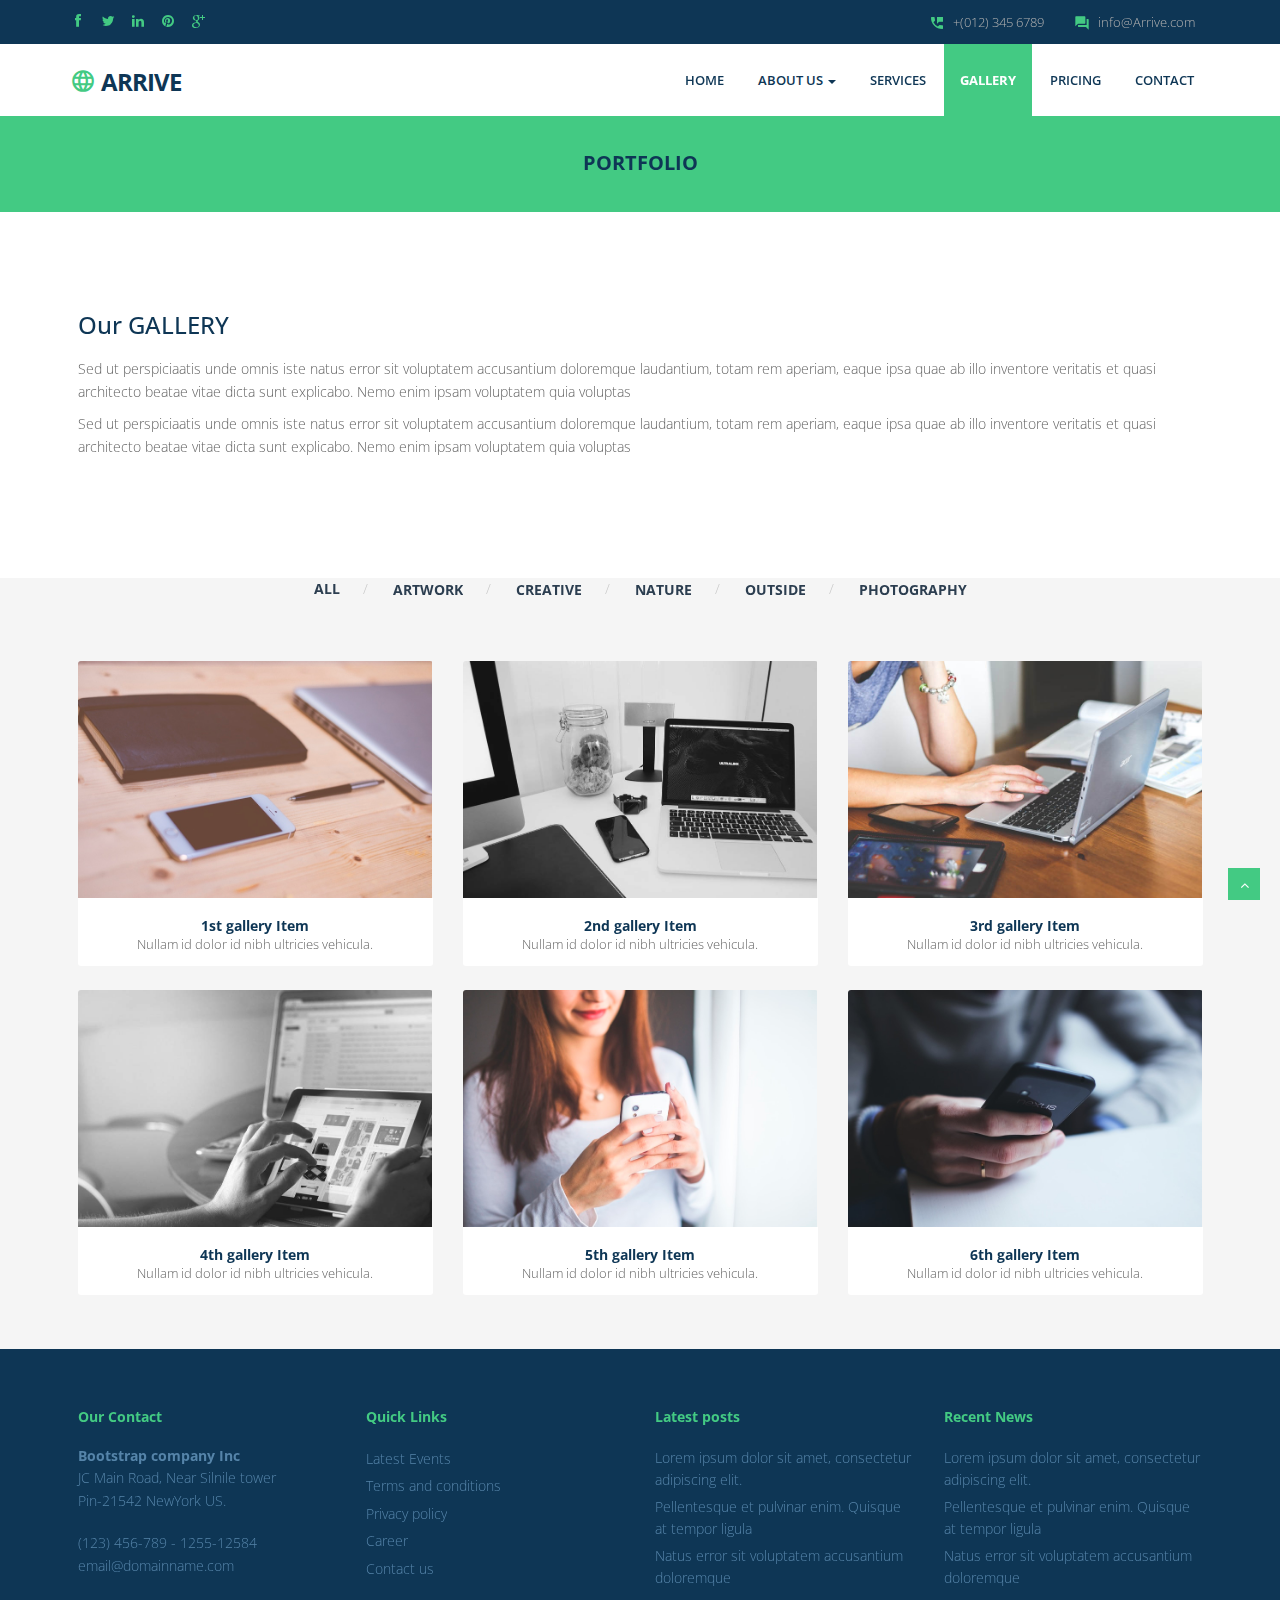
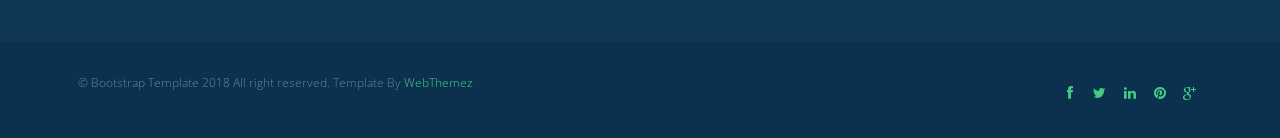
<file: portfolio.html>
<!DOCTYPE html>
<html lang="en">
<head>
<meta charset="utf-8">
<title>Arrive Multi purpose HTML5 website Template</title>
<meta name="viewport" content="width=device-width, initial-scale=1.0" />
<meta name="description" content="" />
<meta name="author" content="http://webthemez.com" />
<!-- css --> 
<link href="https://fonts.googleapis.com/icon?family=Material+Icons" rel="stylesheet">
<link rel="stylesheet" href="materialize/css/materialize.min.css" media="screen,projection" />
<link href="css/bootstrap.min.css" rel="stylesheet" />
<link href="css/fancybox/jquery.fancybox.css" rel="stylesheet"> 
<link href="css/flexslider.css" rel="stylesheet" />  
 
<!-- Vendor Styles -->
<link href="css/magnific-popup.css" rel="stylesheet"> 
<!-- Block Styles -->
<link href="css/style.css" rel="stylesheet" />
<link href="css/gallery-1.css" rel="stylesheet">
 
<!-- HTML5 shim, for IE6-8 support of HTML5 elements -->
<!--[if lt IE 9]>
      <script src="http://html5shim.googlecode.com/svn/trunk/html5.js"></script>
    <![endif]-->

</head>
<body>
<div id="wrapper"> 
	<header class="topbar">
		<div class="container">
			<div class="row">
				<!-- social icon-->
				<div class="col-sm-3">
				   <ul class="social-network">
					<li><a class="waves-effect waves-dark" href="#"><i class="fa fa-facebook"></i></a></li>
					<li><a class="waves-effect waves-dark" href="#"><i class="fa fa-twitter"></i></a></li>
					<li><a class="waves-effect waves-dark" href="#"><i class="fa fa-linkedin"></i></a></li>
					<li><a class="waves-effect waves-dark" href="#"><i class="fa fa-pinterest"></i></a></li>
					<li><a class="waves-effect waves-dark" href="#"><i class="fa fa-google-plus"></i></a></li>
				</ul>
				</div>
				<div class="col-sm-9">
					<div class="row">
						<ul class="info"> 
							<li><i class="icon-info-blocks material-icons">question_answer</i><span>info@Arrive.com</span></li>
							<li><i class="icon-info-blocks material-icons">perm_phone_msg</i><span>+(012) 345 6789</span></li>
						</ul>
						<div class="clr"></div>
					</div>
				</div>
				<!-- info -->

			</div>
		</div>
	</header>

	<!-- start header -->
		<header>
        <div class="navbar navbar-default navbar-static-top">
            <div class="container">
                <div class="navbar-header">
                    <button type="button" class="navbar-toggle" data-toggle="collapse" data-target=".navbar-collapse">
                        <span class="icon-bar"></span>
                        <span class="icon-bar"></span>
                        <span class="icon-bar"></span>
                    </button>
                    <a class="navbar-brand" href="index.html"><i class="icon-info-blocks material-icons">language</i>Arrive</a>
                </div>
                <div class="navbar-collapse collapse ">
                    <ul class="nav navbar-nav">
                        <li><a class="waves-effect waves-dark" href="index.html">Home</a></li> 
						 <li class="dropdown">
                        <a href="#" data-toggle="dropdown" class="dropdown-toggle">About Us <b class="caret"></b></a>
                        <ul class="dropdown-menu">
                            <li><a class="waves-effect waves-dark" href="about.html">Company</a></li>
                            <li><a class="waves-effect waves-dark" href="#">Our Team</a></li>
                            <li><a class="waves-effect waves-dark" href="#">News</a></li> 
                            <li><a class="waves-effect waves-dark" href="#">Investors</a></li>
                        </ul>
                    </li> 
						<li><a class="waves-effect waves-dark" href="services.html">Services</a></li>
                        <li class="active"><a href="portfolio.html" class="waves-effect waves-dark" >Gallery</a></li>
                        <li><a class="waves-effect waves-dark" href="pricing.html">Pricing</a></li>
                        <li><a class="waves-effect waves-dark" href="contact.html">Contact</a></li>
                    </ul>
                </div>
            </div>
        </div>
	</header><!-- end header -->
	<section id="inner-headline">
	<div class="container">
		<div class="row">
			<div class="col-lg-12">
				<h2 class="pageTitle">Portfolio</h2>
			</div>
		</div>
	</div>
	</section>
	<section id="content">
	<div class="container">
	
						<div class="row"> 
							<div class="col-md-12">
								<div class="about-logo">
									<h3>Our <span class="color">Gallery</span></h3>
									<p>Sed ut perspiciaatis unde omnis iste natus error sit voluptatem accusantium doloremque laudantium, totam rem aperiam, eaque ipsa quae ab illo inventore veritatis et quasi architecto beatae vitae dicta sunt explicabo. Nemo enim ipsam voluptatem quia voluptas</p>
                                    	<p>Sed ut perspiciaatis unde omnis iste natus error sit voluptatem accusantium doloremque laudantium, totam rem aperiam, eaque ipsa quae ab illo inventore veritatis et quasi architecto beatae vitae dicta sunt explicabo. Nemo enim ipsam voluptatem quia voluptas</p>
								</div>  
							</div>
						</div> 
						
	</div>
	</section>	
			  <!-- Start Gallery 1-2 -->
    <section id="gallery-1" class="content-block section-wrapper gallery-1">
    	 	<div class="container">

			<div class="editContent">
	            <ul class="filter">
	                <li class="active"><a href="#" data-filter="*">All</a></li>
	                <li><a class="waves-effect waves-dark" href="#" data-filter=".artwork">Artwork</a></li>
	                <li><a class="waves-effect waves-dark" href="#" data-filter=".creative">Creative</a></li>
	                <li><a class="waves-effect waves-dark" href="#" data-filter=".nature">Nature</a></li>
	                <li><a class="waves-effect waves-dark" href="#" data-filter=".outside">Outside</a></li>
	                <li><a class="waves-effect waves-dark" href="#" data-filter=".photography">Photography</a></li>
	            </ul>
			</div>
            <!-- /.gallery-filter -->
            
            <div class="row">
                <div id="isotope-gallery-container">
                    <div class="col-md-4 col-sm-6 col-xs-12 gallery-item-wrapper artwork creative">
                        <div class="gallery-item">
                            <div class="gallery-thumb">
                                <img src="img/works/1.jpg" class="img-responsive" alt="1st gallery Thumb">
                                <div class="image-overlay"></div>
                                <a href="img/works/1.jpg" class="gallery-zoom"><i class="fa fa-eye"></i></a>
                                
                            </div>
                            <div class="gallery-details">
                            	<div class="editContent">
	                                <h5>1st gallery Item</h5>
                            	</div>
                            	<div class="editContent">
	                                <p>Nullam id dolor id nibh ultricies vehicula.</p>
                            	</div>
                            </div>
                        </div>
                    </div>
                    <!-- /.gallery-item-wrapper -->
                    <div class="col-md-4 col-sm-6 col-xs-12 gallery-item-wrapper nature outside">
                        <div class="gallery-item">
                            <div class="gallery-thumb">
                                <img src="img/works/2.jpg" class="img-responsive" alt="2nd gallery Thumb">
                                <div class="image-overlay"></div>
                                <a href="img/works/2.jpg" class="gallery-zoom"><i class="fa fa-eye"></i></a>
                                
                            </div>
                            <div class="gallery-details">
                            	<div class="editContent">
                                	<h5>2nd gallery Item</h5>
                            	</div>
                            	<div class="editContent">
                                	<p>Nullam id dolor id nibh ultricies vehicula.</p>
                            	</div>
                            </div>
                        </div>
                    </div>
                    <!-- /.gallery-item-wrapper -->
                    <div class="col-md-4 col-sm-6 col-xs-12 gallery-item-wrapper photography artwork">
                        <div class="gallery-item">
                            <div class="gallery-thumb">
                                <img src="img/works/3.jpg" class="img-responsive" alt="3rd gallery Thumb">
                                <div class="image-overlay"></div>
                                <a href="img/works/3.jpg" class="gallery-zoom"><i class="fa fa-eye"></i></a>
                                
                            </div>
                            <div class="gallery-details">
                            	<div class="editContent">
                                	<h5>3rd gallery Item</h5>
                            	</div>
                            	<div class="editContent">
                                	<p>Nullam id dolor id nibh ultricies vehicula.</p>
                            	</div>
                            </div>
                        </div>
                    </div>
                    <!-- /.gallery-item-wrapper -->
                    <div class="col-md-4 col-sm-6 col-xs-12 gallery-item-wrapper creative nature">
                        <div class="gallery-item">
                            <div class="gallery-thumb">
                                <img src="img/works/4.jpg" class="img-responsive" alt="4th gallery Thumb">
                                <div class="image-overlay"></div>
                                <a href="img/works/4.jpg" class="gallery-zoom"><i class="fa fa-eye"></i></a>
                                
                            </div>
                            <div class="gallery-details">
                            	<div class="editContent">
                                	<h5>4th gallery Item</h5>
                            	</div>
                            	<div class="editContent">
                                	<p>Nullam id dolor id nibh ultricies vehicula.</p>
                            	</div>
                            </div>
                        </div>
                    </div>
                    <!-- /.gallery-item-wrapper -->
                    <div class="col-md-4 col-sm-6 col-xs-12 gallery-item-wrapper nature">
                        <div class="gallery-item">
                            <div class="gallery-thumb">
                                <img src="img/works/5.jpg" class="img-responsive" alt="5th gallery Thumb">
                                <div class="image-overlay"></div>
                                <a href="img/works/5.jpg" class="gallery-zoom"><i class="fa fa-eye"></i></a>
                                
                            </div>
                            <div class="gallery-details">
                            	<div class="editContent">
                                	<h5>5th gallery Item</h5>
                            	</div>
                            	<div class="editContent">
                                	<p>Nullam id dolor id nibh ultricies vehicula.</p>
                            	</div>
                            </div>
                        </div>
                    </div>
                    <!-- /.gallery-item-wrapper -->
                    <div class="col-md-4 col-sm-6 col-xs-12 gallery-item-wrapper artwork creative">
                        <div class="gallery-item">
                            <div class="gallery-thumb">
                                <img src="img/works/6.jpg" class="img-responsive" alt="6th gallery Thumb">
                                <div class="image-overlay"></div>
                                <a href="img/works/6.jpg" class="gallery-zoom"><i class="fa fa-eye"></i></a>
                                
                            </div>
                            <div class="gallery-details">
                            	<div class="editContent">
                                	<h5>6th gallery Item</h5>
                            	</div>
                            	<div class="editContent">
                                	<p>Nullam id dolor id nibh ultricies vehicula.</p>
                            	</div>
                            </div>
                        </div>
                    </div>
                    
                </div>
                <!-- /.isotope-gallery-container -->
            </div>
            <!-- /.row --> 
        <!-- /.container -->
		</div>
    </section>
    <!--// End Gallery 1-2 -->  
	</div>
	<footer>
	<div class="container">
	
		<div class="row">
			<div class="col-sm-3">
				<div class="widget">
					<h5 class="widgetheading">Our Contact</h5>
					<address>
					<strong>Bootstrap company Inc</strong><br>
					JC Main Road, Near Silnile tower<br>
					 Pin-21542 NewYork US.</address>
					<p>
						<i class="icon-phone"></i> (123) 456-789 - 1255-12584 <br>
						<i class="icon-envelope-alt"></i> email@domainname.com
					</p>
				</div>
			</div>
			<div class="col-sm-3">
				<div class="widget">
					<h5 class="widgetheading">Quick Links</h5>
					<ul class="link-list">
						<li><a class="waves-effect waves-dark" href="#">Latest Events</a></li>
						<li><a class="waves-effect waves-dark" href="#">Terms and conditions</a></li>
						<li><a class="waves-effect waves-dark" href="#">Privacy policy</a></li>
						<li><a class="waves-effect waves-dark" href="#">Career</a></li>
						<li><a class="waves-effect waves-dark" href="#">Contact us</a></li>
					</ul>
				</div>
			</div>
			<div class="col-sm-3">
				<div class="widget">
					<h5 class="widgetheading">Latest posts</h5>
					<ul class="link-list">
						<li><a class="waves-effect waves-dark" href="#">Lorem ipsum dolor sit amet, consectetur adipiscing elit.</a></li>
						<li><a class="waves-effect waves-dark" href="#">Pellentesque et pulvinar enim. Quisque at tempor ligula</a></li>
						<li><a class="waves-effect waves-dark" href="#">Natus error sit voluptatem accusantium doloremque</a></li>
					</ul>
				</div>
			</div>
			<div class="col-sm-3">
					<div class="widget">
					<h5 class="widgetheading">Recent News</h5>
					<ul class="link-list">
						<li><a class="waves-effect waves-dark" href="#">Lorem ipsum dolor sit amet, consectetur adipiscing elit.</a></li>
						<li><a class="waves-effect waves-dark" href="#">Pellentesque et pulvinar enim. Quisque at tempor ligula</a></li>
						<li><a class="waves-effect waves-dark" href="#">Natus error sit voluptatem accusantium doloremque</a></li>
					</ul>
				</div>
			</div>
		</div>
	</div>
	<div id="sub-footer">
		<div class="container">
			<div class="row">
				<div class="col-lg-6">
					<div class="copyright">
						<p>
							<span>&copy; Bootstrap Template 2018 All right reserved. Template By </span><a href="https://webthemez.com/responsive-website/" target="_blank">WebThemez</a>
						</p>
					</div>
				</div>
				<div class="col-lg-6">
					<ul class="social-network">
						<li><a class="waves-effect waves-dark" href="#" data-placement="top" title="Facebook"><i class="fa fa-facebook"></i></a></li>
						<li><a class="waves-effect waves-dark" href="#" data-placement="top" title="Twitter"><i class="fa fa-twitter"></i></a></li>
						<li><a class="waves-effect waves-dark" href="#" data-placement="top" title="Linkedin"><i class="fa fa-linkedin"></i></a></li>
						<li><a class="waves-effect waves-dark" href="#" data-placement="top" title="Pinterest"><i class="fa fa-pinterest"></i></a></li>
						<li><a class="waves-effect waves-dark" href="#" data-placement="top" title="Google plus"><i class="fa fa-google-plus"></i></a></li>
					</ul>
				</div>
			</div>
		</div>
	</div>
	</footer>
</div>
<a href="#" class="scrollup waves-effect waves-dark"><i class="fa fa-angle-up active"></i></a>
<!-- javascript
    ================================================== -->
<!-- Placed at the end of the document so the pages load faster -->
<script src="js/jquery.js"></script>
<script src="js/jquery.easing.1.3.js"></script>
<script src="materialize/js/materialize.min.js"></script>
<script src="js/bootstrap.min.js"></script>
<script src="js/jquery.fancybox.pack.js"></script>
<script src="js/jquery.fancybox-media.js"></script>  
<script src="js/jquery.flexslider.js"></script>
<script src="js/animate.js"></script>
<!-- Vendor Scripts -->
<script src="js/modernizr.custom.js"></script>
<script src="js/jquery.isotope.min.js"></script>
<script src="js/jquery.magnific-popup.min.js"></script>
<script src="js/animate.js"></script> 
<script src="js/custom.js"></script>
 
</body>
</html>
</file>
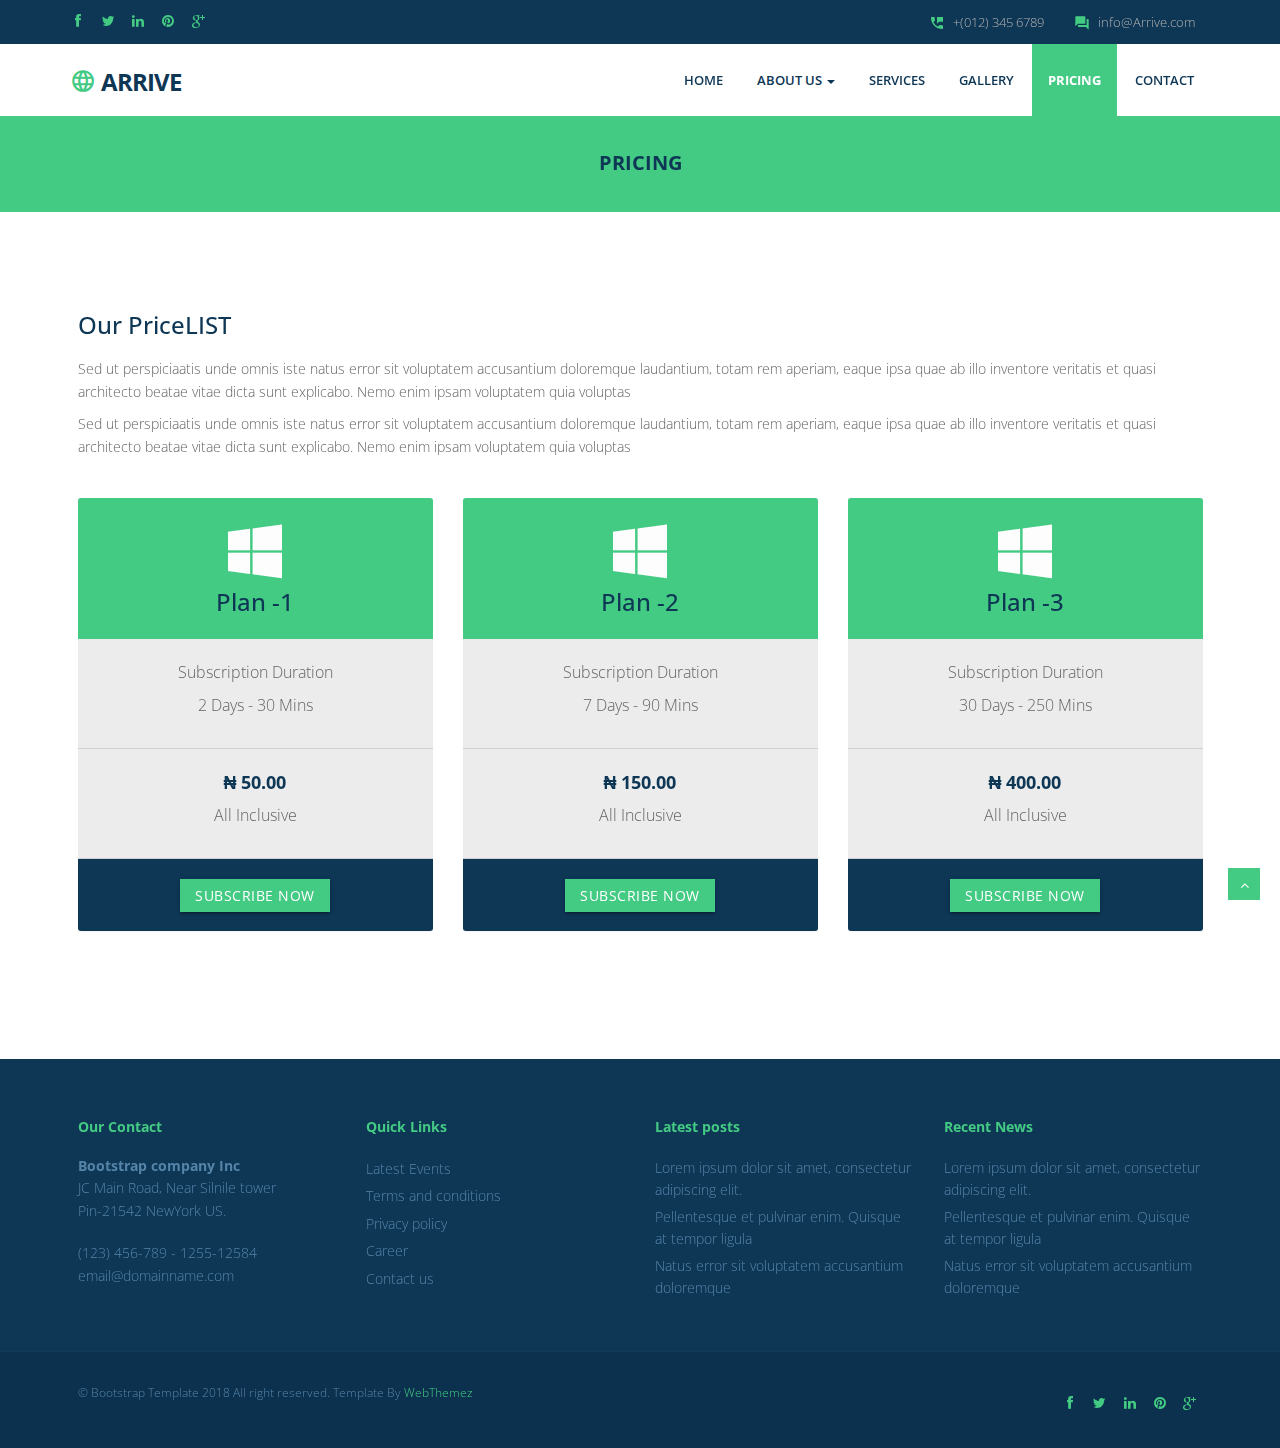
<file: pricing.html>
<!DOCTYPE html>
<html lang="en">
<head>
<meta charset="utf-8">
<title>Arrive Multi purpose HTML5 Website Template</title>
<meta name="viewport" content="width=device-width, initial-scale=1.0" />
<meta name="description" content="" />
<meta name="author" content="http://webthemez.com" />
<!-- css --> 
<link href="https://fonts.googleapis.com/icon?family=Material+Icons" rel="stylesheet">
<link rel="stylesheet" href="materialize/css/materialize.min.css" media="screen,projection" />
<link href="css/bootstrap.min.css" rel="stylesheet" />
<link href="css/fancybox/jquery.fancybox.css" rel="stylesheet"> 
<link href="css/flexslider.css" rel="stylesheet" /> 
<link href="css/style.css" rel="stylesheet" />
 
<!-- HTML5 shim, for IE6-8 support of HTML5 elements -->
<!--[if lt IE 9]>
      <script src="http://html5shim.googlecode.com/svn/trunk/html5.js"></script>
    <![endif]-->

</head>
<body>
<div id="wrapper"> 
	<header class="topbar">
		<div class="container">
			<div class="row">
				<!-- social icon-->
				<div class="col-sm-3">
				   <ul class="social-network">
					<li><a class="waves-effect waves-dark" href="#"><i class="fa fa-facebook"></i></a></li>
					<li><a class="waves-effect waves-dark" href="#"><i class="fa fa-twitter"></i></a></li>
					<li><a class="waves-effect waves-dark" href="#"><i class="fa fa-linkedin"></i></a></li>
					<li><a class="waves-effect waves-dark" href="#"><i class="fa fa-pinterest"></i></a></li>
					<li><a class="waves-effect waves-dark" href="#"><i class="fa fa-google-plus"></i></a></li>
				</ul>
				</div>
				<div class="col-sm-9">
					<div class="row">
						<ul class="info"> 
							<li><i class="icon-info-blocks material-icons">question_answer</i><span>info@Arrive.com</span></li>
							<li><i class="icon-info-blocks material-icons">perm_phone_msg</i><span>+(012) 345 6789</span></li>
						</ul>
						<div class="clr"></div>
					</div>
				</div>
				<!-- info -->

			</div>
		</div>
	</header>

	<!-- start header -->
		<header>
        <div class="navbar navbar-default navbar-static-top">
            <div class="container">
                <div class="navbar-header">
                    <button type="button" class="navbar-toggle" data-toggle="collapse" data-target=".navbar-collapse">
                        <span class="icon-bar"></span>
                        <span class="icon-bar"></span>
                        <span class="icon-bar"></span>
                    </button>
                    <a class="navbar-brand" href="index.html"><i class="icon-info-blocks material-icons">language</i>Arrive</a>
                </div>
                <div class="navbar-collapse collapse ">
                    <ul class="nav navbar-nav">
                        <li><a class="waves-effect waves-dark" href="index.html">Home</a></li> 
						 <li class="dropdown">
                        <a href="#" data-toggle="dropdown" class="dropdown-toggle">About Us <b class="caret"></b></a>
                        <ul class="dropdown-menu">
                            <li><a class="waves-effect waves-dark" href="about.html">Company</a></li>
                            <li><a class="waves-effect waves-dark" href="#">Our Team</a></li>
                            <li><a class="waves-effect waves-dark" href="#">News</a></li> 
                            <li><a class="waves-effect waves-dark" href="#">Investors</a></li>
                        </ul>
                    </li> 
						<li><a class="waves-effect waves-dark" href="services.html">Services</a></li>
                        <li><a class="waves-effect waves-dark" href="portfolio.html">Gallery</a></li>
                        <li class="active"><a href="pricing.html" class="waves-effect waves-dark">Pricing</a></li>
                        <li><a class="waves-effect waves-dark" href="contact.html">Contact</a></li>
                    </ul>
                </div>
            </div>
        </div>
	</header><!-- end header -->
	<section id="inner-headline">
	<div class="container">
	
		<div class="row">
			<div class="col-lg-12">
				<h2 class="pageTitle">Pricing</h2>
			</div>
		</div>
	</div>
	</section>
	<section id="content">
<section id="pricing">
        <div class="container">
           <div class="row"> 
							<div class="col-md-12">
								<div class="about-logo">
									<h3>Our Price<span class="color">List</span></h3>
									<p>Sed ut perspiciaatis unde omnis iste natus error sit voluptatem accusantium doloremque laudantium, totam rem aperiam, eaque ipsa quae ab illo inventore veritatis et quasi architecto beatae vitae dicta sunt explicabo. Nemo enim ipsam voluptatem quia voluptas</p>
                                    	<p>Sed ut perspiciaatis unde omnis iste natus error sit voluptatem accusantium doloremque laudantium, totam rem aperiam, eaque ipsa quae ab illo inventore veritatis et quasi architecto beatae vitae dicta sunt explicabo. Nemo enim ipsam voluptatem quia voluptas</p>
								</div>  
							</div>
						</div>
				 
</div><!--container-fluid close-->


<section>
<div class="container">
<div class="row">
                <!-- item -->
<div class="col-md-4 col-sm-4 col-xs-12 text-center">
<div class="panel panel-pricing">
<div class="panel-heading">
<i class="fa fa-windows"></i>
<h3>Plan -1</h3>
</div><!--panel-heading close-->
<div class="panel-body text-center">
<p class="p-title">Subscription Duration</p><!--p-title close-->
<p class="p-time">2 days - 30 Mins</p><!--p-time close-->
</div><!--panel-body text-center close-->
<div class="panel-body text-center">
<p class="p-price">₦ 50.00 </p><!--p-price close-->
<p class="p-tax">All inclusive</p><!--p-tax close-->
</div><!--panel-body text-center close-->
<div class="panel-footer">
<a class="btn sub-btn" href="#">Subscribe Now</a>
</div>
</div><!--panel panel-pricing close-->
</div><!--col-md-4 col-sm-4 col-xs-12 text-center close-->


<div class="col-md-4 col-sm-4 col-xs-12 text-center">
<div class="panel panel-pricing">
<div class="panel-heading">
<i class="fa fa-windows"></i>
<h3>Plan -2</h3>
</div><!--panel-heading close-->
<div class="panel-body text-center">
<p class="p-title">Subscription Duration</p><!--p-title close-->
<p class="p-time">7 days - 90 Mins</p><!--p-time close-->
</div><!--panel-body text-center close-->
<div class="panel-body text-center">
<p class="p-price">₦ 150.00 </p><!--p-price close-->
<p class="p-tax">All inclusive</p><!--p-tax close-->
</div><!--panel-body text-center close-->
<div class="panel-footer">
<a class="btn sub-btn" href="#">Subscribe Now</a>
</div>
</div><!--panel panel-pricing close-->
</div><!--col-md-4 col-sm-4 col-xs-12 text-center close-->



<div class="col-md-4 col-sm-4 col-xs-12 text-center">
<div class="panel panel-pricing">
<div class="panel-heading">
<i class="fa fa-windows"></i>
<h3>Plan -3</h3>
</div><!--panel-heading close-->
<div class="panel-body text-center">
<p class="p-title">Subscription Duration</p><!--p-title close-->
<p class="p-time">30 days - 250 Mins</p><!--p-time close-->
</div><!--panel-body text-center close-->
<div class="panel-body text-center">
<p class="p-price">₦ 400.00 </p><!--p-price close-->
<p class="p-tax">All inclusive</p><!--p-tax close-->
</div><!--panel-body text-center close-->
<div class="panel-footer">
<a class="btn sub-btn" href="#">Subscribe Now</a>
</div>
</div><!--panel panel-pricing close-->
</div><!--col-md-4 col-sm-4 col-xs-12 text-center close-->

</div><!--row close-->
</div><!--container close-->
         </div>
    </section>
	 
	</section>
	<footer>
	<div class="container">
		<div class="row">
			<div class="col-sm-3">
				<div class="widget">
					<h5 class="widgetheading">Our Contact</h5>
					<address>
					<strong>Bootstrap company Inc</strong><br>
					JC Main Road, Near Silnile tower<br>
					 Pin-21542 NewYork US.</address>
					<p>
						<i class="icon-phone"></i> (123) 456-789 - 1255-12584 <br>
						<i class="icon-envelope-alt"></i> email@domainname.com
					</p>
				</div>
			</div>
			<div class="col-sm-3">
				<div class="widget">
					<h5 class="widgetheading">Quick Links</h5>
					<ul class="link-list">
						<li><a class="waves-effect waves-dark" href="#">Latest Events</a></li>
						<li><a class="waves-effect waves-dark" href="#">Terms and conditions</a></li>
						<li><a class="waves-effect waves-dark" href="#">Privacy policy</a></li>
						<li><a class="waves-effect waves-dark" href="#">Career</a></li>
						<li><a class="waves-effect waves-dark" href="#">Contact us</a></li>
					</ul>
				</div>
			</div>
			<div class="col-sm-3">
				<div class="widget">
					<h5 class="widgetheading">Latest posts</h5>
					<ul class="link-list">
						<li><a class="waves-effect waves-dark" href="#">Lorem ipsum dolor sit amet, consectetur adipiscing elit.</a></li>
						<li><a class="waves-effect waves-dark" href="#">Pellentesque et pulvinar enim. Quisque at tempor ligula</a></li>
						<li><a class="waves-effect waves-dark" href="#">Natus error sit voluptatem accusantium doloremque</a></li>
					</ul>
				</div>
			</div>
			<div class="col-sm-3">
					<div class="widget">
					<h5 class="widgetheading">Recent News</h5>
					<ul class="link-list">
						<li><a class="waves-effect waves-dark" href="#">Lorem ipsum dolor sit amet, consectetur adipiscing elit.</a></li>
						<li><a class="waves-effect waves-dark" href="#">Pellentesque et pulvinar enim. Quisque at tempor ligula</a></li>
						<li><a class="waves-effect waves-dark" href="#">Natus error sit voluptatem accusantium doloremque</a></li>
					</ul>
				</div>
			</div>
		</div>
	</div>
	<div id="sub-footer">
		<div class="container">
			<div class="row">
				<div class="col-lg-6">
					<div class="copyright">
						<p>
							<span>&copy; Bootstrap Template 2018 All right reserved. Template By </span><a href="https://webthemez.com/responsive-website/" target="_blank">WebThemez</a>
						</p>
					</div>
				</div>
				<div class="col-lg-6">
					<ul class="social-network">
						<li><a class="waves-effect waves-dark" href="#" data-placement="top" title="Facebook"><i class="fa fa-facebook"></i></a></li>
						<li><a class="waves-effect waves-dark" href="#" data-placement="top" title="Twitter"><i class="fa fa-twitter"></i></a></li>
						<li><a class="waves-effect waves-dark" href="#" data-placement="top" title="Linkedin"><i class="fa fa-linkedin"></i></a></li>
						<li><a class="waves-effect waves-dark" href="#" data-placement="top" title="Pinterest"><i class="fa fa-pinterest"></i></a></li>
						<li><a class="waves-effect waves-dark" href="#" data-placement="top" title="Google plus"><i class="fa fa-google-plus"></i></a></li>
					</ul>
				</div>
			</div>
		</div>
	</div>
	</footer>
</div>
<a href="#" class="scrollup waves-effect waves-dark"><i class="fa fa-angle-up active"></i></a>
<!-- javascript
    ================================================== -->
<!-- Placed at the end of the document so the pages load faster -->
<script src="js/jquery.js"></script>
<script src="js/jquery.easing.1.3.js"></script>
<script src="materialize/js/materialize.min.js"></script>
<script src="js/bootstrap.min.js"></script>
<script src="js/jquery.fancybox.pack.js"></script>
<script src="js/jquery.fancybox-media.js"></script>  
<script src="js/jquery.flexslider.js"></script>
<script src="js/animate.js"></script>
<!-- Vendor Scripts -->
<script src="js/modernizr.custom.js"></script>
<script src="js/jquery.isotope.min.js"></script>
<script src="js/jquery.magnific-popup.min.js"></script>
<script src="js/animate.js"></script> 
<script src="js/custom.js"></script>
</body>
</html>
</file>
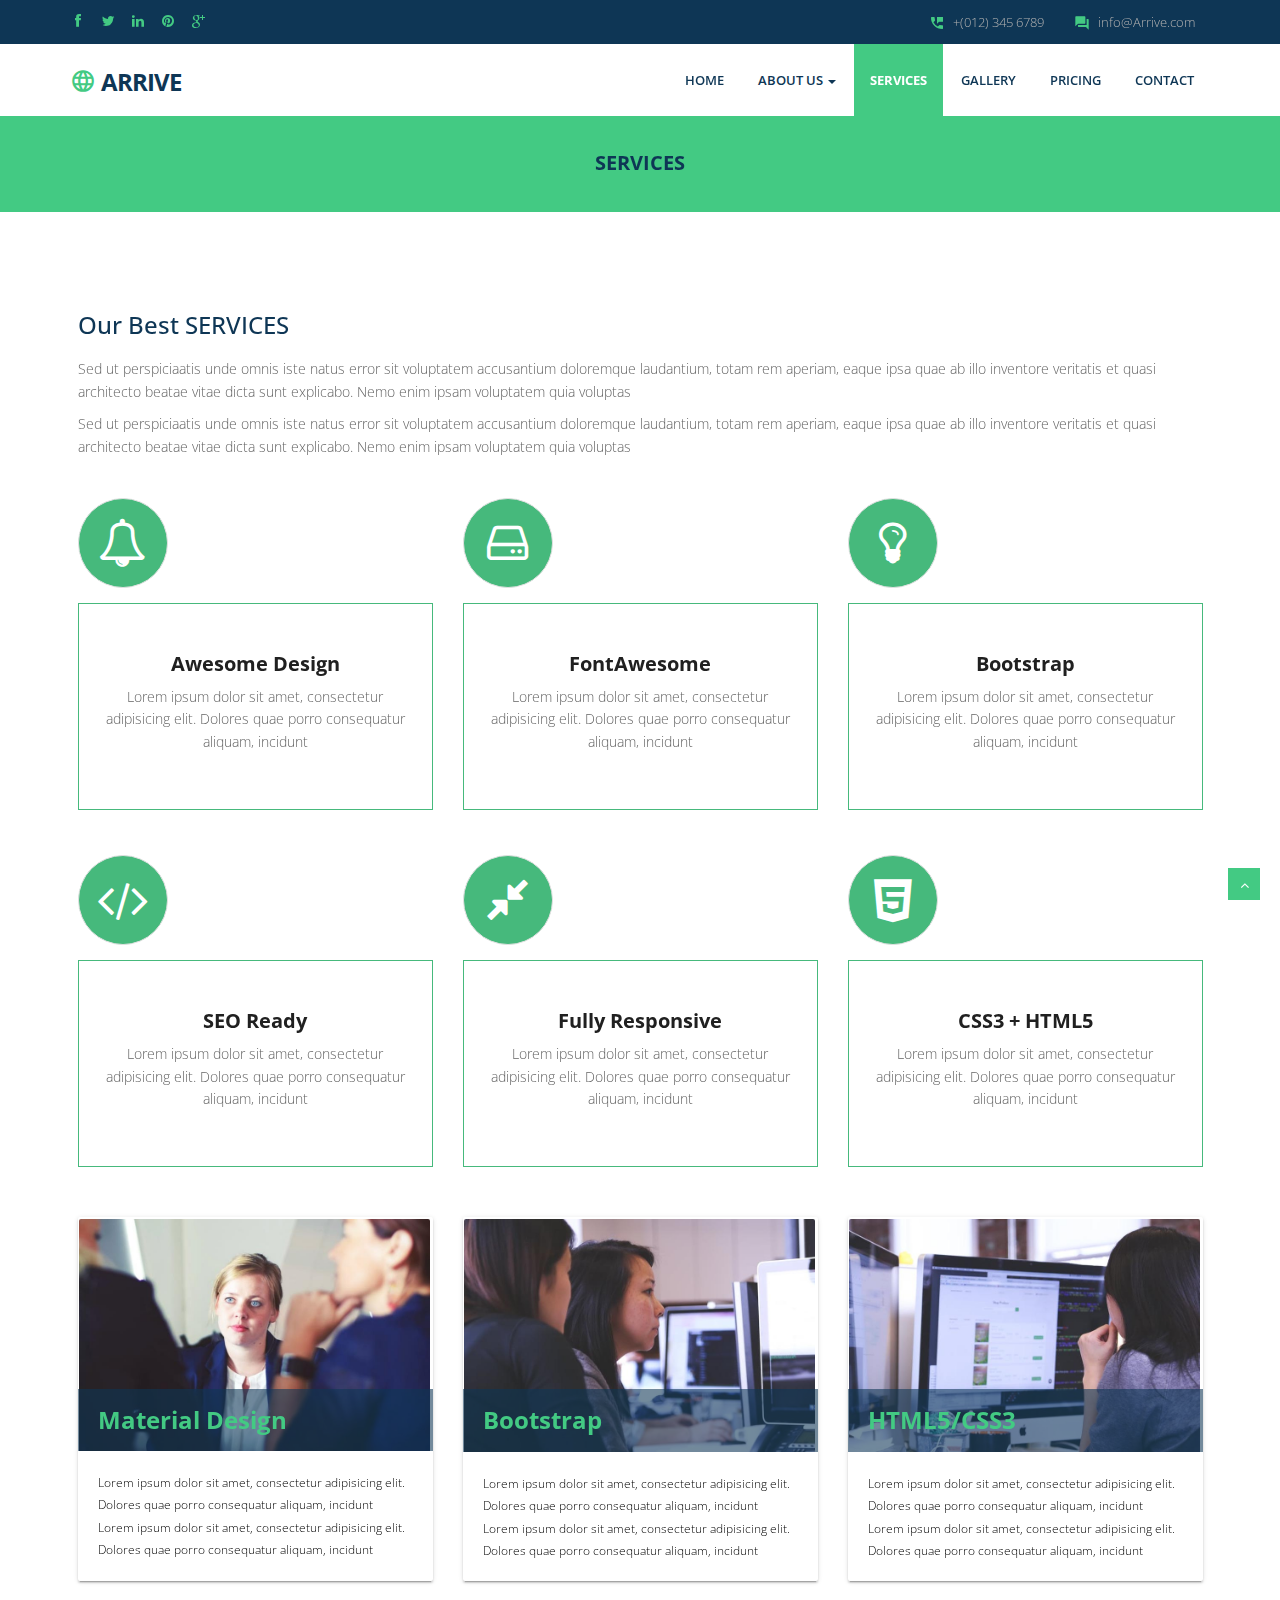
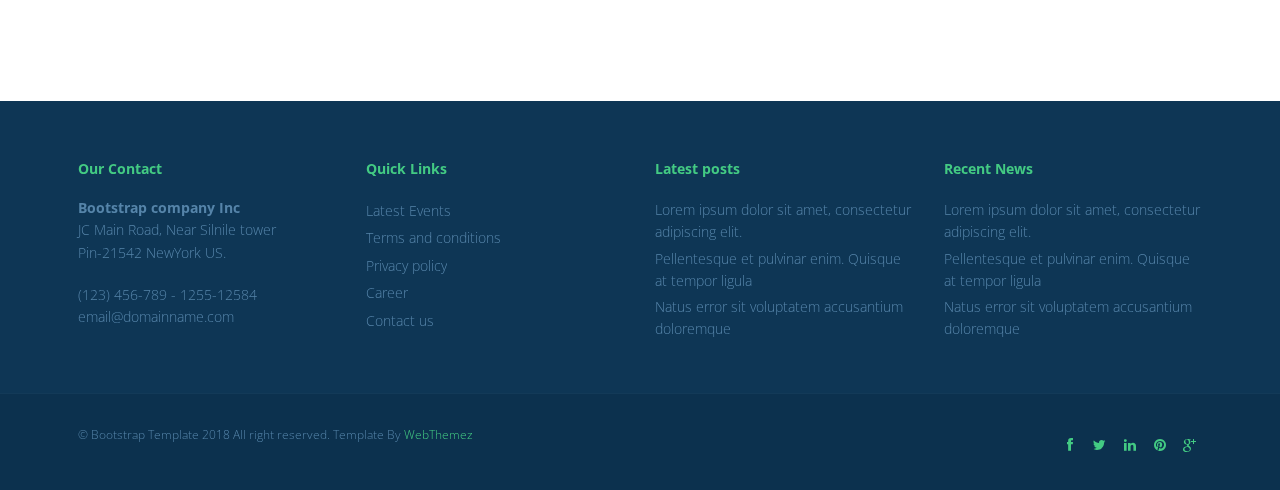
<file: services.html>
<!DOCTYPE html>
<html lang="en">
<head>
<meta charset="utf-8">
<title>Arrive Multi purpose Bootstrap Website Template</title>
<meta name="viewport" content="width=device-width, initial-scale=1.0" />
<meta name="description" content="" />
<meta name="author" content="http://webthemez.com" />
<!-- css --> 
<link href="https://fonts.googleapis.com/icon?family=Material+Icons" rel="stylesheet">
<link rel="stylesheet" href="materialize/css/materialize.min.css" media="screen,projection" />
<link href="css/bootstrap.min.css" rel="stylesheet" />
<link href="css/fancybox/jquery.fancybox.css" rel="stylesheet"> 
<link href="css/flexslider.css" rel="stylesheet" /> 
<link href="css/style.css" rel="stylesheet" />
 
<!-- HTML5 shim, for IE6-8 support of HTML5 elements -->
<!--[if lt IE 9]>
      <script src="http://html5shim.googlecode.com/svn/trunk/html5.js"></script>
    <![endif]-->

</head>
<body>
<div id="wrapper"> 
	<header class="topbar">
		<div class="container">
			<div class="row">
				<!-- social icon-->
				<div class="col-sm-3">
				   <ul class="social-network">
					<li><a class="waves-effect waves-dark" href="#"><i class="fa fa-facebook"></i></a></li>
					<li><a class="waves-effect waves-dark" href="#"><i class="fa fa-twitter"></i></a></li>
					<li><a class="waves-effect waves-dark" href="#"><i class="fa fa-linkedin"></i></a></li>
					<li><a class="waves-effect waves-dark" href="#"><i class="fa fa-pinterest"></i></a></li>
					<li><a class="waves-effect waves-dark" href="#"><i class="fa fa-google-plus"></i></a></li>
				</ul>
				</div>
				<div class="col-sm-9">
					<div class="row">
						<ul class="info"> 
							<li><i class="icon-info-blocks material-icons">question_answer</i><span>info@Arrive.com</span></li>
							<li><i class="icon-info-blocks material-icons">perm_phone_msg</i><span>+(012) 345 6789</span></li>
						</ul>
						<div class="clr"></div>
					</div>
				</div>
				<!-- info -->

			</div>
		</div>
	</header>

	<!-- start header -->
		<header>
        <div class="navbar navbar-default navbar-static-top">
            <div class="container">
                <div class="navbar-header">
                    <button type="button" class="navbar-toggle" data-toggle="collapse" data-target=".navbar-collapse">
                        <span class="icon-bar"></span>
                        <span class="icon-bar"></span>
                        <span class="icon-bar"></span>
                    </button>
                    <a class="navbar-brand" href="index.html"><i class="icon-info-blocks material-icons">language</i>Arrive</a>
                </div>
                <div class="navbar-collapse collapse ">
                    <ul class="nav navbar-nav">
                        <li><a class="waves-effect waves-dark" href="index.html">Home</a></li> 
							 <li class="dropdown">
                        <a href="#" data-toggle="dropdown" class="dropdown-toggle">About Us <b class="caret"></b></a>
                        <ul class="dropdown-menu">
                            <li><a class="waves-effect waves-dark" href="about.html">Company</a></li>
                            <li><a class="waves-effect waves-dark" href="#">Our Team</a></li>
                            <li><a class="waves-effect waves-dark" href="#">News</a></li> 
                            <li><a class="waves-effect waves-dark" href="#">Investors</a></li>
                        </ul>
                    </li> 
						<li class="active"><a href="services.html" class="waves-effect waves-dark">Services</a></li>
                        <li><a class="waves-effect waves-dark" href="portfolio.html">Gallery</a></li>
                        <li><a class="waves-effect waves-dark" href="pricing.html">Pricing</a></li>
                        <li><a class="waves-effect waves-dark" href="contact.html">Contact</a></li>
                    </ul>
                </div>
            </div>
        </div>
	</header><!-- end header -->
	<section id="inner-headline">
	<div class="container">
		<div class="row">
			<div class="col-lg-12">
				<h2 class="pageTitle">Services</h2>
			</div>
		</div>
	</div>
	</section>
	<section id="content">
		<div class="container content">		
        <!-- Service Blcoks -->
			
						<div class="row"> 
							<div class="col-md-12">
								<div class="about-logo">
									<h3>Our Best <span class="color">Services</span></h3>
									<p>Sed ut perspiciaatis unde omnis iste natus error sit voluptatem accusantium doloremque laudantium, totam rem aperiam, eaque ipsa quae ab illo inventore veritatis et quasi architecto beatae vitae dicta sunt explicabo. Nemo enim ipsam voluptatem quia voluptas</p>
                                    	<p>Sed ut perspiciaatis unde omnis iste natus error sit voluptatem accusantium doloremque laudantium, totam rem aperiam, eaque ipsa quae ab illo inventore veritatis et quasi architecto beatae vitae dicta sunt explicabo. Nemo enim ipsam voluptatem quia voluptas</p>
								</div>  
							</div>
						</div>
						 
		    <!-- Info Blcoks -->
        <div class="row">
            <div class="col-sm-4 info-blocks">
                <i class="icon-info-blocks fa fa-bell-o"></i>
                <div class="info-blocks-in">
                    <h3>Awesome Design</h3>
                    <p>Lorem ipsum dolor sit amet, consectetur adipisicing elit. Dolores quae porro consequatur aliquam, incidunt</p>
                </div>
            </div>
            <div class="col-sm-4 info-blocks">
                <i class="icon-info-blocks fa fa-hdd-o"></i>
                <div class="info-blocks-in">
                    <h3>FontAwesome</h3>
                    <p>Lorem ipsum dolor sit amet, consectetur adipisicing elit. Dolores quae porro consequatur aliquam, incidunt</p>
                </div>
            </div>
            <div class="col-sm-4 info-blocks">
                <i class="icon-info-blocks fa fa-lightbulb-o"></i>
                <div class="info-blocks-in">
                    <h3>Bootstrap</h3>
                    <p>Lorem ipsum dolor sit amet, consectetur adipisicing elit. Dolores quae porro consequatur aliquam, incidunt</p>
                </div>
            </div>
        </div>
        <!-- End Info Blcoks -->

       
        <!-- Info Blcoks -->
        <div class="row">
            <div class="col-sm-4 info-blocks">
                <i class="icon-info-blocks fa fa-code"></i>
                <div class="info-blocks-in">
                    <h3>SEO Ready</h3>
                    <p>Lorem ipsum dolor sit amet, consectetur adipisicing elit. Dolores quae porro consequatur aliquam, incidunt</p>
                </div>
            </div>
            <div class="col-sm-4 info-blocks">
                <i class="icon-info-blocks fa fa-compress"></i>
                <div class="info-blocks-in">
                    <h3>Fully Responsive</h3>
                    <p>Lorem ipsum dolor sit amet, consectetur adipisicing elit. Dolores quae porro consequatur aliquam, incidunt</p>
                </div>
            </div>
            <div class="col-sm-4 info-blocks">
                <i class="icon-info-blocks fa fa-html5"></i>
                <div class="info-blocks-in">
                    <h3>CSS3 + HTML5</h3>
                    <p>Lorem ipsum dolor sit amet, consectetur adipisicing elit. Dolores quae porro consequatur aliquam, incidunt</p>
                </div>
            </div>
        </div>
        <!-- End Info Blcoks -->
        <div class="row service-v1 margin-bottom-40">
            <div class="col-md-4 md-margin-bottom-40">
					<div class="card small">
                        <div class="card-image">
                             <img class="img-responsive" src="img/service1.jpg" alt="">  
                            <span class="card-title">Material Design</span>
                        </div>
                        <div class="card-content">
                            <p>
                                Lorem ipsum dolor sit amet, consectetur adipisicing elit. Dolores quae porro consequatur aliquam, incidunt
                            </p>
                            <p>
                                Lorem ipsum dolor sit amet, consectetur adipisicing elit. Dolores quae porro consequatur aliquam, incidunt
                            </p>
                        </div>
                    </div>        
            </div>
			   <div class="col-md-4 md-margin-bottom-40">
					<div class="card small">
                        <div class="card-image">
                             <img class="img-responsive" src="img/service2.jpg" alt="">  
                            <span class="card-title">Bootstrap</span>
                        </div>
                        <div class="card-content">
                            <p>
                                Lorem ipsum dolor sit amet, consectetur adipisicing elit. Dolores quae porro consequatur aliquam, incidunt
                            </p>
                            <p>
                                Lorem ipsum dolor sit amet, consectetur adipisicing elit. Dolores quae porro consequatur aliquam, incidunt
                            </p>
                        </div>
                    </div>        
            </div>
			   <div class="col-md-4 md-margin-bottom-40">
					<div class="card small">
                        <div class="card-image">
                             <img class="img-responsive" src="img/service3.jpg" alt="">  
                            <span class="card-title">HTML5/CSS3</span>
                        </div>
                        <div class="card-content">
                            <p>
                                Lorem ipsum dolor sit amet, consectetur adipisicing elit. Dolores quae porro consequatur aliquam, incidunt
                            </p>
                            <p>
                                Lorem ipsum dolor sit amet, consectetur adipisicing elit. Dolores quae porro consequatur aliquam, incidunt
                            </p>
                        </div>
                    </div>        
            </div> 
        </div>
        <!-- End Service Blcoks -->
 
     

        
    </div>
    </section>
	<footer>
	<div class="container">
		<div class="row">
			<div class="col-sm-3">
				<div class="widget">
					<h5 class="widgetheading">Our Contact</h5>
					<address>
					<strong>Bootstrap company Inc</strong><br>
					JC Main Road, Near Silnile tower<br>
					 Pin-21542 NewYork US.</address>
					<p>
						<i class="icon-phone"></i> (123) 456-789 - 1255-12584 <br>
						<i class="icon-envelope-alt"></i> email@domainname.com
					</p>
				</div>
			</div>
			<div class="col-sm-3">
				<div class="widget">
					<h5 class="widgetheading">Quick Links</h5>
					<ul class="link-list">
						<li><a class="waves-effect waves-dark" href="#">Latest Events</a></li>
						<li><a class="waves-effect waves-dark" href="#">Terms and conditions</a></li>
						<li><a class="waves-effect waves-dark" href="#">Privacy policy</a></li>
						<li><a class="waves-effect waves-dark" href="#">Career</a></li>
						<li><a class="waves-effect waves-dark" href="#">Contact us</a></li>
					</ul>
				</div>
			</div>
			<div class="col-sm-3">
				<div class="widget">
					<h5 class="widgetheading">Latest posts</h5>
					<ul class="link-list">
						<li><a class="waves-effect waves-dark" href="#">Lorem ipsum dolor sit amet, consectetur adipiscing elit.</a></li>
						<li><a class="waves-effect waves-dark" href="#">Pellentesque et pulvinar enim. Quisque at tempor ligula</a></li>
						<li><a class="waves-effect waves-dark" href="#">Natus error sit voluptatem accusantium doloremque</a></li>
					</ul>
				</div>
			</div>
			<div class="col-sm-3">
					<div class="widget">
					<h5 class="widgetheading">Recent News</h5>
					<ul class="link-list">
						<li><a class="waves-effect waves-dark" href="#">Lorem ipsum dolor sit amet, consectetur adipiscing elit.</a></li>
						<li><a class="waves-effect waves-dark" href="#">Pellentesque et pulvinar enim. Quisque at tempor ligula</a></li>
						<li><a class="waves-effect waves-dark" href="#">Natus error sit voluptatem accusantium doloremque</a></li>
					</ul>
				</div>
			</div>
		</div>
	</div>
	<div id="sub-footer">
		<div class="container">
			<div class="row">
				<div class="col-lg-6">
					<div class="copyright">
						<p>
							<span>&copy; Bootstrap Template 2018 All right reserved. Template By </span><a href="https://webthemez.com/responsive-website/" target="_blank">WebThemez</a>
						</p>
					</div>
				</div>
				<div class="col-lg-6">
					<ul class="social-network">
						<li><a class="waves-effect waves-dark" href="#" data-placement="top" title="Facebook"><i class="fa fa-facebook"></i></a></li>
						<li><a class="waves-effect waves-dark" href="#" data-placement="top" title="Twitter"><i class="fa fa-twitter"></i></a></li>
						<li><a class="waves-effect waves-dark" href="#" data-placement="top" title="Linkedin"><i class="fa fa-linkedin"></i></a></li>
						<li><a class="waves-effect waves-dark" href="#" data-placement="top" title="Pinterest"><i class="fa fa-pinterest"></i></a></li>
						<li><a class="waves-effect waves-dark" href="#" data-placement="top" title="Google plus"><i class="fa fa-google-plus"></i></a></li>
					</ul>
				</div>
			</div>
		</div>
	</div>
	</footer>
</div>
<a href="#" class="scrollup waves-effect waves-dark"><i class="fa fa-angle-up active"></i></a>
<!-- javascript
    ================================================== -->
<!-- Placed at the end of the document so the pages load faster -->
<script src="js/jquery.js"></script>
<script src="js/jquery.easing.1.3.js"></script>
<script src="materialize/js/materialize.min.js"></script>
<script src="js/bootstrap.min.js"></script>
<script src="js/jquery.fancybox.pack.js"></script>
<script src="js/jquery.fancybox-media.js"></script>  
<script src="js/jquery.flexslider.js"></script>
<script src="js/animate.js"></script>
<!-- Vendor Scripts -->
<script src="js/modernizr.custom.js"></script>
<script src="js/jquery.isotope.min.js"></script>
<script src="js/jquery.magnific-popup.min.js"></script>
<script src="js/animate.js"></script> 
<script src="js/custom.js"></script>
</body>
</html>
</file>
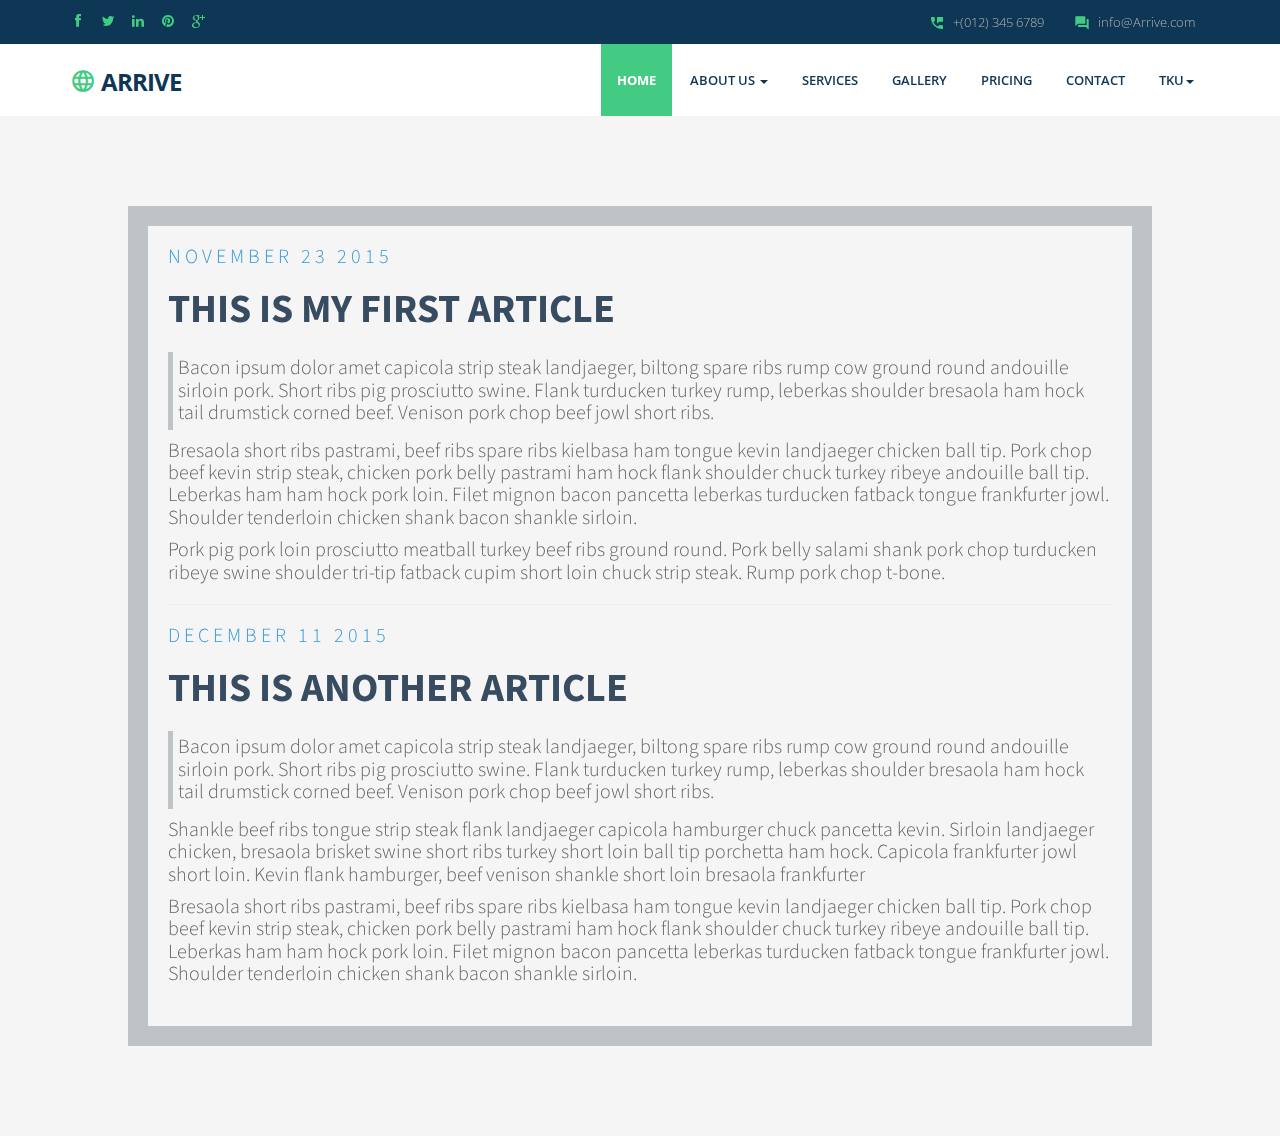
<file: tku/w5/blog.html>
<!DOCTYPE html>
<html>

<head>
    <title>My Blog</title>
    <!-- Bootstrap core CSS --> 
    <link href="https://fonts.googleapis.com/icon?family=Material+Icons" rel="stylesheet">
    <link rel="stylesheet" href="../../materialize/css/materialize.min.css" media="screen,projection" />
    <link href="../../css/bootstrap.min.css" rel="stylesheet" />
    <link href="../../css/fancybox/jquery.fancybox.css" rel="stylesheet"> 
    <link href="../../css/flexslider.css" rel="stylesheet" /> 
    <link href="../../css/style.css" rel="stylesheet" />
    <!-- css -->
    <link rel="stylesheet" type="text/css" href="blog.css">
</head>

<body>

    <link href='http://fonts.googleapis.com/css?family=Source+Sans+Pro:400,700,400italic|Source+Code+Pro:400,700' rel='stylesheet' type='text/css'>

    <!-- Navigation -->
    <header class="topbar">
		<div class="container">
			<div class="row">
				<!-- social icon-->
				<div class="col-sm-3">
				   <ul class="social-network">
					<li><a class="waves-effect waves-dark" href="#"><i class="fa fa-facebook"></i></a></li>
					<li><a class="waves-effect waves-dark" href="#"><i class="fa fa-twitter"></i></a></li>
					<li><a class="waves-effect waves-dark" href="#"><i class="fa fa-linkedin"></i></a></li>
					<li><a class="waves-effect waves-dark" href="#"><i class="fa fa-pinterest"></i></a></li>
					<li><a class="waves-effect waves-dark" href="#"><i class="fa fa-google-plus"></i></a></li>
				</ul>
				</div>
				<div class="col-sm-9">
					<div class="row">
						<ul class="info"> 
							<li><i class="icon-info-blocks material-icons">question_answer</i><span>info@Arrive.com</span></li>
							<li><i class="icon-info-blocks material-icons">perm_phone_msg</i><span>+(012) 345 6789</span></li>
						</ul>
						<div class="clr"></div>
					</div>
				</div>
				<!-- info -->

			</div>
		</div>
	</header>
		
	<!-- start header -->
	<header>
        <div class="navbar navbar-default navbar-static-top">
            <div class="container">
                <div class="navbar-header">
                    <button type="button" class="navbar-toggle" data-toggle="collapse" data-target=".navbar-collapse">
                        <span class="icon-bar"></span>
                        <span class="icon-bar"></span>
                        <span class="icon-bar"></span>
                    </button>
                    <a class="navbar-brand" href="../../index.html"><i class="icon-info-blocks material-icons">language</i>Arrive</a>
                </div>
                <div class="navbar-collapse collapse ">
                    <ul class="nav navbar-nav">
                        <li class="active"><a class="waves-effect waves-dark" href="../../index.html">Home</a></li> 
						<li class="dropdown">
                            <a href="#" data-toggle="dropdown" class="dropdown-toggle waves-effect waves-dark">About Us <b class="caret"></b></a>
                            <ul class="dropdown-menu">
                                <li><a class="waves-effect waves-dark" href="../../about.html">Company</a></li>
                                <li><a class="waves-effect waves-dark" href="#">Our Team</a></li>
                                <li><a class="waves-effect waves-dark" href="#">News</a></li> 
                                <li><a class="waves-effect waves-dark" href="#">Investors</a></li>
                            </ul>
                        </li> 
						<li><a class="waves-effect waves-dark" href="../../services.html">Services</a></li>
                        <li><a class="waves-effect waves-dark" href="../../portfolio.html">Gallery</a></li>
                        <li><a class="waves-effect waves-dark" href="../../pricing.html">Pricing</a></li>
                        <li><a class="waves-effect waves-dark" href="../../contact.html">Contact</a></li>
                        <li class="dropdown">
                            <a href="#" data-toggle="dropdown" class="dropdown-toggle waves-effect waves-dark">TKU<b class="caret"></b></a>
                            <ul class="dropdown-menu">
                                <li><a class="waves-effect waves-dark" href="blog.html">W5-Blog</a></li>
                                <li><a class="waves-effect waves-dark" href="imagegallery.html">W5-Image Gallery</a></li>
                                <li><a class="waves-effect waves-dark" href="../w8/tku60.html">W8-淡江大戲</a></li> 
                                <li><a class="waves-effect waves-dark" href="../w11/">W11-終極密碼</a></li>
                            </ul>
                        </li>
                    </ul>
                </div>
            </div>
        </div>
	</header>
	<!-- end header -->
    
    <div id="blog">
        
        <div class="post">

            <div class="date">November 23 2015</div>
            <h2>This Is My First Article</h2>

            <p class="quote">
                Bacon ipsum dolor amet capicola strip steak landjaeger, biltong spare ribs rump cow ground round andouille sirloin pork. Short ribs pig prosciutto swine. Flank turducken turkey rump, leberkas shoulder bresaola ham hock tail drumstick corned beef. Venison
                pork chop beef jowl short ribs.
            </p>

            <p>Bresaola short ribs pastrami, beef ribs spare ribs kielbasa ham tongue kevin landjaeger chicken ball tip. Pork chop beef kevin strip steak, chicken pork belly pastrami ham hock flank shoulder chuck turkey ribeye andouille ball tip. Leberkas ham
                ham hock pork loin. Filet mignon bacon pancetta leberkas turducken fatback tongue frankfurter jowl. Shoulder tenderloin chicken shank bacon shankle sirloin.</p>

            <p>Pork pig pork loin prosciutto meatball turkey beef ribs ground round. Pork belly salami shank pork chop turducken ribeye swine shoulder tri-tip fatback cupim short loin chuck strip steak. Rump pork chop t-bone.</p>
            <hr>
        </div>

        <!-- <hr> -->

        <div class="post">
            <div class="date">December 11 2015</div>
            <h2>This Is Another Article</h2>

            <p class="quote">
                Bacon ipsum dolor amet capicola strip steak landjaeger, biltong spare ribs rump cow ground round andouille sirloin pork. Short ribs pig prosciutto swine. Flank turducken turkey rump, leberkas shoulder bresaola ham hock tail drumstick corned beef. Venison
                pork chop beef jowl short ribs.
            </p>

            <p>Shankle beef ribs tongue strip steak flank landjaeger capicola hamburger chuck pancetta kevin. Sirloin landjaeger chicken, bresaola brisket swine short ribs turkey short loin ball tip porchetta ham hock. Capicola frankfurter jowl short loin. Kevin
                flank hamburger, beef venison shankle short loin bresaola frankfurter</p>

            <p>Bresaola short ribs pastrami, beef ribs spare ribs kielbasa ham tongue kevin landjaeger chicken ball tip. Pork chop beef kevin strip steak, chicken pork belly pastrami ham hock flank shoulder chuck turkey ribeye andouille ball tip. Leberkas ham
                ham hock pork loin. Filet mignon bacon pancetta leberkas turducken fatback tongue frankfurter jowl. Shoulder tenderloin chicken shank bacon shankle sirloin.</p>
        </div>
    </div>
    <!-- Bootstrap core JavaScript -->
    <!-- Placed at the end of the document so the pages load faster -->
    <script src="../../js/jquery.js"></script>
    <script src="../../js/jquery.easing.1.3.js"></script>
    <script src="../../materialize/js/materialize.min.js"></script>
    <script src="../../js/bootstrap.min.js"></script>
    <script src="../../js/jquery.fancybox.pack.js"></script>
    <script src="../../js/jquery.fancybox-media.js"></script>  
    <script src="../../js/jquery.flexslider.js"></script>
    <script src="../../js/animate.js"></script>
    <!-- Vendor Scripts -->
    <script src="../../js/modernizr.custom.js"></script>
    <script src="../../js/jquery.isotope.min.js"></script>
    <script src="../../js/jquery.magnific-popup.min.js"></script>
    <script src="../../js/animate.js"></script> 
    <script src="../../js/custom.js"></script>

</body>

</html>
</file>
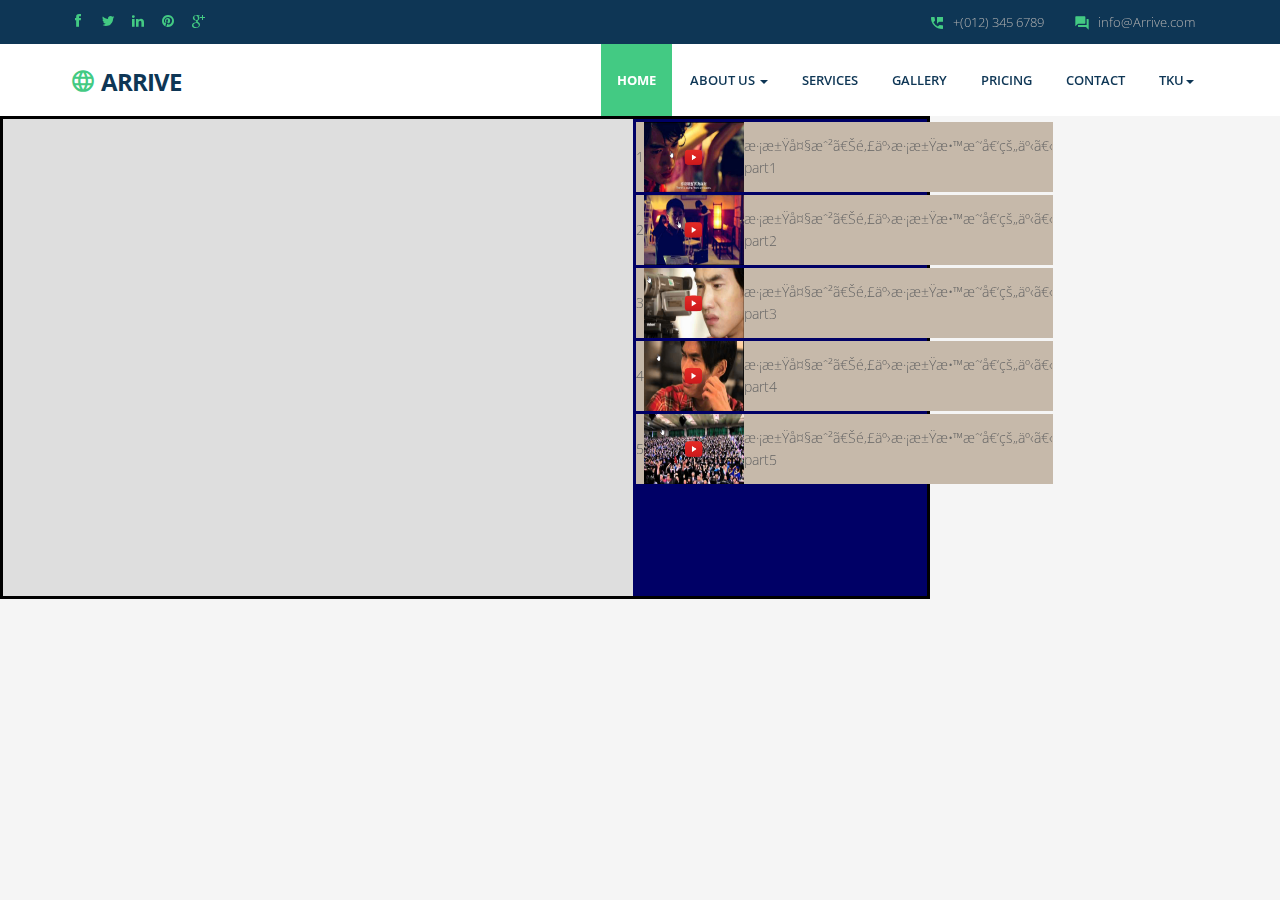
<file: tku/w8/tku60.html>
<!DOCTYPE html>
<html>

<head>
    <title> TKU60</title>
    <meta charset="uft-8">
    <!-- Bootstrap core CSS --> 
    <link href="https://fonts.googleapis.com/icon?family=Material+Icons" rel="stylesheet">
    <link rel="stylesheet" href="../../materialize/css/materialize.min.css" media="screen,projection" />
    <link href="../../css/bootstrap.min.css" rel="stylesheet" />
    <link href="../../css/fancybox/jquery.fancybox.css" rel="stylesheet"> 
    <link href="../../css/flexslider.css" rel="stylesheet" /> 
    <link href="../../css/style.css" rel="stylesheet" />
    <!-- css -->
    <link rel="stylesheet" href="css/tku60.css">
    <!-- JavaScript -->
    <script src="js/tku60.js"></script>
</head>

<body onload="play(1)">

    <!-- Navigation -->
    <header class="topbar">
		<div class="container">
			<div class="row">
				<!-- social icon-->
				<div class="col-sm-3">
				   <ul class="social-network">
					<li><a class="waves-effect waves-dark" href="#"><i class="fa fa-facebook"></i></a></li>
					<li><a class="waves-effect waves-dark" href="#"><i class="fa fa-twitter"></i></a></li>
					<li><a class="waves-effect waves-dark" href="#"><i class="fa fa-linkedin"></i></a></li>
					<li><a class="waves-effect waves-dark" href="#"><i class="fa fa-pinterest"></i></a></li>
					<li><a class="waves-effect waves-dark" href="#"><i class="fa fa-google-plus"></i></a></li>
				</ul>
				</div>
				<div class="col-sm-9">
					<div class="row">
						<ul class="info"> 
							<li><i class="icon-info-blocks material-icons">question_answer</i><span>info@Arrive.com</span></li>
							<li><i class="icon-info-blocks material-icons">perm_phone_msg</i><span>+(012) 345 6789</span></li>
						</ul>
						<div class="clr"></div>
					</div>
				</div>
				<!-- info -->

			</div>
		</div>
	</header>
		
	<!-- start header -->
	<header>
        <div class="navbar navbar-default navbar-static-top">
            <div class="container">
                <div class="navbar-header">
                    <button type="button" class="navbar-toggle" data-toggle="collapse" data-target=".navbar-collapse">
                        <span class="icon-bar"></span>
                        <span class="icon-bar"></span>
                        <span class="icon-bar"></span>
                    </button>
                    <a class="navbar-brand" href="../../index.html"><i class="icon-info-blocks material-icons">language</i>Arrive</a>
                </div>
                <div class="navbar-collapse collapse ">
                    <ul class="nav navbar-nav">
                        <li class="active"><a class="waves-effect waves-dark" href="../../index.html">Home</a></li> 
						<li class="dropdown">
                            <a href="#" data-toggle="dropdown" class="dropdown-toggle waves-effect waves-dark">About Us <b class="caret"></b></a>
                            <ul class="dropdown-menu">
                                <li><a class="waves-effect waves-dark" href="../../about.html">Company</a></li>
                                <li><a class="waves-effect waves-dark" href="#">Our Team</a></li>
                                <li><a class="waves-effect waves-dark" href="#">News</a></li> 
                                <li><a class="waves-effect waves-dark" href="#">Investors</a></li>
                            </ul>
                        </li> 
						<li><a class="waves-effect waves-dark" href="../../services.html">Services</a></li>
                        <li><a class="waves-effect waves-dark" href="../../portfolio.html">Gallery</a></li>
                        <li><a class="waves-effect waves-dark" href="../../pricing.html">Pricing</a></li>
                        <li><a class="waves-effect waves-dark" href="../../contact.html">Contact</a></li>
                        <li class="dropdown">
                            <a href="#" data-toggle="dropdown" class="dropdown-toggle waves-effect waves-dark">TKU<b class="caret"></b></a>
                            <ul class="dropdown-menu">
                                <li><a class="waves-effect waves-dark" href="../w5/blog.html">W5-Blog</a></li>
                                <li><a class="waves-effect waves-dark" href="../w5/imagegallery.html">W5-Image Gallery</a></li>
                                <li><a class="waves-effect waves-dark" href="tku60.html">W8-淡江大戲</a></li> 
                                <li><a class="waves-effect waves-dark" href="../w11/">W11-終極密碼</a></li>
                            </ul>
                        </li>
                    </ul>
                </div>
            </div>
        </div>
	</header>
	<!-- end header -->

    <div id="tku60">
        <div id="player">

        </div>
        <div id="aside">
            <div>
                <table class="tkuitem">
                    <tr>
                        <td> 1 </td>
                        <td><img src="images/TKU1.png" class="pic" onclick="play(1)" /> </td>
                        <td> 淡江大戲《那些淡江教我們的事》 part1</td>
                    </tr>
                </table>

            </div>
            <div>
                <table class="tkuitem">
                    <tr>
                        <td> 2 </td>
                        <td><img src="images/TKU2.png" class="pic" onclick="play(2)" /> </td>
                        <td> 淡江大戲《那些淡江教我們的事》 part2</td>
                    </tr>
                </table>

            </div>
            <div>
                <table class=" tkuitem ">
                    <tr>
                        <td> 3 </td>
                        <td><img src="images/TKU3.png " class="pic " onclick="play(3)" /> </td>
                        <td> 淡江大戲《那些淡江教我們的事》 part3</td>
                    </tr>
                </table>

            </div>
            <div>
                <table class="tkuitem ">
                    <tr>
                        <td> 4 </td>
                        <td><img src="images/TKU4.png " class="pic " onclick="play(4)" /> </td>
                        <td> 淡江大戲《那些淡江教我們的事》 part4</td>
                    </tr>
                </table>

            </div>
            <div>
                <table class="tkuitem">
                    <tr>
                        <td> 5 </td>
                        <td>
                            <img src="images/TKU5.png" class="pic" onclick="play(5)" /> </td>
                        <td> 淡江大戲《那些淡江教我們的事》 part5</td>
                    </tr>
                </table>

            </div>
        </div>
    </div>

    <!-- Bootstrap core JavaScript -->
    <!-- Placed at the end of the document so the pages load faster -->
    <script src="../../js/jquery.js"></script>
    <script src="../../js/jquery.easing.1.3.js"></script>
    <script src="../../materialize/js/materialize.min.js"></script>
    <script src="../../js/bootstrap.min.js"></script>
    <script src="../../js/jquery.fancybox.pack.js"></script>
    <script src="../../js/jquery.fancybox-media.js"></script>  
    <script src="../../js/jquery.flexslider.js"></script>
    <script src="../../js/animate.js"></script>
    <!-- Vendor Scripts -->
    <script src="../../js/modernizr.custom.js"></script>
    <script src="../../js/jquery.isotope.min.js"></script>
    <script src="../../js/jquery.magnific-popup.min.js"></script>
    <script src="../../js/animate.js"></script> 
    <script src="../../js/custom.js"></script>
    
</body>

</html>
</file>
<file: css/style.css>
/*
Author URI: http://webthemez.com/
Note: Licence under Creative Commons Attribution 3.0  
-------------------------------------------------------*/

@import url('http://fonts.googleapis.com/css?family=Noto+Serif:400,400italic,700|Open+Sans:400,600,700'); 
@import url('font-awesome.css');  
@import url('animate.css');

body {
	font-family:'Open Sans', Arial, sans-serif;
	font-weight:300;
	line-height:1.6em;
	color:#656565;
	font-size: 1.4em;
	background: #f5f5f5;
}
a {
    color: #43ca83;
    text-decoration: none;
}
a:active {
	outline:0;
}

.clear {
	clear:both;
}

h1,h2{
	font-weight: 600;
	line-height:1.1em;
	color: #252525;
	margin-bottom: 20px;
	text-transform: uppercase;
}
h3, h4, h5, h6 {
	line-height:1.1em;
	color: #0e3655;
	margin-bottom: 20px;
}
input, button, select, textarea { 
    border-radius: 0px !important;
}
.timetable{background: #2ab975;padding: 5px 23px;}
.timetable hr{
	color:#fff;
	padding-top: 29px;
	margin-bottom: 20px !important;
}
.timetable dl{
	color:#fff; 
}
.timetable dt{
	color:#fff;
}
.timetable dd{
	color:#fff;
}
#wrapper{
	width:100%;
	margin:0;
	padding:0;
}
ul.withArrow{
	
}
ul.withArrow li{
	
}
ul.withArrow li span{
	
margin-right: 10px;
	
font-weight: 700;
	
color: #43ca83;
	
border: 1px solid;
	
padding: 4px 8px;
	
font-size: 11px;
	
border-radius: 50%;
	
height: 20px;
	
width: 20px;
}
.line{
	width: 20%;
	height: 2px;
	background: #43ca83;
	margin: 0 auto;
	margin-bottom: 20px;
}
.widget {
    color: #5584a9;
}
.row,.row-fluid {
	margin-bottom:30px;
}

.row .row,.row-fluid .row-fluid{
	margin-bottom:30px;
}

.row.nomargin,.row-fluid.nomargin {
	margin-bottom:0;
}
.about-image img {
    width: 100%;
}
img.img-polaroid {
	margin:0 0 20px 0;
}
.img-box {
	max-width:100%;
}
.navbar-default .navbar-toggle {
    border-color: #ddd;
    margin-top: 16px;
}
/*  Header
==================================== */
.topbar{
	background-color: #0e3655;
	padding: 0;
	/* color:#fff; */
}
.topbar .container .row {
    margin: 0;
	padding:0;
}
.topbar .container .row .col-md-12 { 
	padding:0;
}
.topbar p{
	margin:0;
	display:inline-block;
	font-size: 13px;
	color: #f1f6ff;
}
.topbar p > i{
	margin-right:5px;
}
.topbar p:last-child{
	text-align:right;
} 
header .navbar {
    margin-bottom: 0;
}
.topbar li.topbar {
    display: inline;
    padding-right: 18px;
    line-height: 52px;
    transition: all .3s linear;
}

.topbar li.topbar:hover {
    color: #1bbde8;
}

.topbar ul.info i {
    color: #43ca83;
    font-size: 16px;
    font-style: normal;
    margin-right: 8px;
    display: inline-block;
    position: relative;
    top: 4px;
}

.topbar ul.info span {
    /* line-height: 42px; */
    /* display: inline-block; */
}

.topbar ul.info li {
    float: right;
    padding-left: 30px;
    color: #b0b0b0;
    font-size: 13px;
    line-height: 44px;
}

.topbar ul.info i span {
    color: #aaa;
    font-size: 13px;
    font-family: "Rpboto", sans-serif;
    font-weight: 400;
    line-height: 50px;
    padding-left: 18px;
}
.navbar-default {
    border: none;
}

.navbar-brand {
    color: #222;
    text-transform: uppercase;
    font-size: 24px;
    font-weight: 700;
    line-height: 1em;
    letter-spacing: -1px;
    margin-top: 21px;
    padding: 0 0 0 15px;
}
.navbar-default .navbar-brand{color: #0e3655 !important;font-size: 24px;text-transform: uppercase;}

header .navbar-collapse  ul.navbar-nav {
    float: right;
    margin-right: 0;
}
header .navbar {min-height: 70px;padding: 18px 0;background: #ffffff;}
.home-page header .navbar-default{
    background: #fff;
    /* position: absolute; */
    width: 100%;
}

header .nav li a:hover,
header .nav li a:focus,
header .nav li.active a,
header .nav li.active a:hover,
header .nav li a.dropdown-toggle:hover,
header .nav li a.dropdown-toggle:focus,
header .nav li.active ul.dropdown-menu li a:hover,
header .nav li.active ul.dropdown-menu li.active a{
    -webkit-transition: all .3s ease;
    -moz-transition: all .3s ease;
    -ms-transition: all .3s ease;
    -o-transition: all .3s ease;
    transition: all .3s ease;
}


header .navbar-default .navbar-nav > .open > a,
header .navbar-default .navbar-nav > .open > a:hover,
header .navbar-default .navbar-nav > .open > a:focus {
    -webkit-transition: all .3s ease;
    -moz-transition: all .3s ease;
    -ms-transition: all .3s ease;
    -o-transition: all .3s ease;
    transition: all .3s ease;
}


header .navbar {
    min-height: 62px;
    padding: 0;
}

header .navbar-nav > li  {
    padding-bottom: 12px;
    padding-top: 12px;
    padding: 0 !important;
}

header  .navbar-nav > li > a {
    /* padding-bottom: 6px; */
    /* padding-top: 5px; */
    margin-left: 2px;
    line-height: 40px;
    font-weight: 700;
    -webkit-transition: all .3s ease;
    -moz-transition: all .3s ease;
    -ms-transition: all .3s ease;
    -o-transition: all .3s ease;
    transition: all .3s ease;
}

.services{
	
}
.dishes h2{color: #ffffff;}
.dishes{
	background: #0e3655;
	padding: 80px 0;
	color: #fff;
}
.dropdown-menu li a:hover {
    color: #fff !important;
    background: #0e3655 !important;
}

header .nav .caret {
    border-bottom-color: #0e3655;
    border-top-color: #0e3655;
}
.navbar-default .navbar-nav > .active > a,
.navbar-default .navbar-nav > .active > a:hover,
.navbar-default .navbar-nav > .active > a:focus {
  background-color: #fff;
}
.navbar-default .navbar-nav > .open > a,
.navbar-default .navbar-nav > .open > a:hover,
.navbar-default .navbar-nav > .open > a:focus {
  background-color:  #fff;
}	
	

.dropdown-menu  {
    box-shadow: none;
    border-radius: 0;
	border: none;
}

.dropdown-menu li:last-child  {
	padding-bottom: 0 !important;
	margin-bottom: 0;
}

header .nav li .dropdown-menu  {
   padding: 0;
}

header .nav li .dropdown-menu li a {
   line-height: 28px;
   padding: 3px 12px;
}

/* --- menu --- */
.flex-caption p {
    line-height: 22px;
    font-weight: 300;
    color: #ffffff;
    text-transform: capitalize;
}
header .navigation {
	float:right;
}

header ul.nav li {
	border:none;
	margin:0;
}

header ul.nav li a {
	font-size: 13px;
	border:none;
	font-weight: 600;
	text-transform:uppercase;
}

header ul.nav li ul li a {	
	font-size:12px;
	border:none;
	font-weight:300;
	text-transform:uppercase;
}


.navbar .nav > li > a {
  color: #0e3655;
  text-shadow: none;
  border: 1px solid rgba(255, 255, 255, 0) !important;
}

.navbar .nav a:hover {
	background:none;
	color: #2e8eda;
}

.navbar .nav > .active > a,.navbar .nav > .active > a:hover {
	background:none;
	font-weight:700;
}

.navbar .nav > .active > a:active,.navbar .nav > .active > a:focus {
	background:none;
	outline:0;
	font-weight:700;
}

.navbar .nav li .dropdown-menu {
	z-index:2000;
}

header ul.nav li ul {
	margin-top:1px;
}
header ul.nav li ul li ul {
	margin:1px 0 0 1px;
}
.dropdown-menu .dropdown i {
	position:absolute;
	right:0;
	margin-top:3px;
	padding-left:20px;
}

.navbar .nav > li > .dropdown-menu:before {
  display: inline-block;
  border-right: none;
  border-bottom: none;
  border-left: none;
  border-bottom-color: none;
  content:none;
}
.navbar-default .navbar-nav>.active>a, .navbar-default .navbar-nav>.active>a:hover, .navbar-default .navbar-nav>.active>a:focus {color: #ffffff;background: #43ca83;border-radius: 0;}
.navbar-default .navbar-nav>li>a:hover, .navbar-default .navbar-nav>li>a:focus {
  color: #0e3655;
  background-color: transparent;
}

ul.nav li.dropdown a {
	z-index:1000;
	display:block;
}

 select.selectmenu {
	display:none;
}
.pageTitle{color: #fff;margin: 30px 0 3px;display: inline-block;font-size: 20px;}
 
#banner{
	width: 100%;
	background:#000;
	position:relative;
	margin:0;
	padding:0;
}

/*  Sliders
==================================== */
/* --- flexslider --- */
#main-slider:before {content: '';width: 100%;height: 100%;/* background: rgb(123, 179, 244); */z-index: 1;position: absolute;background: rgba(67, 202, 131, 0.85);}
.flex-direction-nav a{
display:none;
}
.flexslider {
	padding:0;  
	background: #fff; 
	position: relative; 
	zoom: 1;
}
.flex-direction-nav .flex-prev{
left:0px; 
}
.flex-direction-nav .flex-next{ 
right:0px;
}
.flex-caption {zoom: 1;bottom: 198px;background-color: transparent;color: #fff;margin: 0;padding: 2px 25px 0px 30px;/* position: absolute; */left: 0;text-align: center;margin: 0 auto;right: 0px;display: inline-block;bottom: 10%;width: 77%;right: 0 !important;border-radius: 15px 15px 0 0;text-align: left;}
.flex-caption h3 {color: #ffffff;letter-spacing: 0px;margin-bottom: 8px;text-transform: uppercase;font-size: 80px;font-weight: 700;}
.flex-caption p {margin: 12px 0 18px 4px;font-size: 24px;font-weight: 400;}
.skill-home{
margin-bottom:50px;
}
.c1{
border: #ed5441 1px solid;
background:#ed5441;
}
.c2{
border: #24c4db 1px solid;
background:#24c4db;
}
.c3{
border: #1891EC 1px solid;
background:#1891EC;
}
.c4{
border: #609cec 1px solid;
background:#609cec;
}
.skill-home .icons {padding: 38px;width: 94px;height: 94px;color: #fff;font-size: 42px;font-size: 38px;text-align: center;-ms-border-radius: 50%;-moz-border-radius: 50%;-webkit-border-radius: 50%;border-radius: 0;display: inline-table;border: 4px solid #efefef;color: #ff5722;background: transparent;border-radius: 50%;background: #ffffff;}
.skill-home h2 {
padding-top: 20px;
font-size: 36px;
font-weight: 700;
} 
.testimonial-solid {
padding: 50px 0 60px 0;
margin: 0 0 0 0;
background: #FFFFFF;
text-align: center;
}
.testi-icon-area {
text-align: center;
position: absolute;
top: -84px;
margin: 0 auto; 
width: 100%;
}
.testi-icon-area .quote {
padding: 15px 0 0 0;
margin: 0 0 0 0;
background: #ffffff;
text-align: center;
color: #1891EC;
display: inline-table;
width: 70px;
height: 70px;
-ms-border-radius: 50%;
-moz-border-radius: 50%;
-webkit-border-radius: 50%;
border-radius: 50%;
font-size: 42px; 
border: 1px solid #1891EC;
display: none;
}

.testi-icon-area .carousel-inner { 
margin: 20px 0;
}
.carousel-indicators {
bottom: -30px;
}
.text-center img {
margin: auto;
}
.aboutUs{
padding:40px 0;
background: #F2F2F2;
}
img.img-center {
margin: 0 auto;
display: block;
max-width: 100%;
}
.home-about{
	padding: 60px 0 0px;
}
.home-about hr{
	padding:0;
	margin:0;
}
.home-about .info-box{
	
}
/* Testimonial
----------------------------------*/
.testimonial-area {
padding: 0 0 0 0;
margin:0;
background: url(../img/low-poly01.jpg) fixed center center;
background-size: cover;
-webkit-background-size: cover;
-moz-background-size: cover;
-ms-background-size: cover;
}
.testimonial-solid p {
color: #000000;
font-size: 16px;
line-height: 30px;
font-style: italic;
} 
section.hero-text {
	background: #F4783B;
	padding:50px 0 50px 0;
	color: #fff;
}
section.hero-text h1{ 
	color: #fff;
}

/* Clients
------------------------------------ */
#clients {
  padding: 60px 0;
  }
  #clients .client .img {
    height: 76px;
    width: 138px;
    cursor: pointer;
    -webkit-transition: box-shadow .1s linear;
    -moz-transition: box-shadow .1s linear;
    transition: box-shadow .1s linear; }
    #clients .client .img:hover {
      cursor: pointer;
      /*box-shadow: 0px 0px 2px 0px rgb(155, 155, 155);*/
      border-radius: 8px; }
  #clients .client .client1 {
    background: url("../img/client1.png") 0 -75px; }
    #clients .client .client1:hover {
      background-position: 1px 0px; }
  #clients .client .client2 {
    background: url("../img/client2.png") 0 -75px; }
    #clients .client .client2:hover {
      background-position: -1px 0px; }
  #clients .client .client3 {
    background: url("../img/client3.png") 0 -76px; }
    #clients .client .client3:hover {
      background-position: 0px 0px; }

.whyWe{
	padding: 80px 0;
}
/* Content
==================================== */

#content {
	position:relative;
	background: #ffffff;
	padding: 80px 0;
}
 
.cta-text {
	text-align: center;
	margin-top:10px;
}


.big-cta .cta {
	margin-top:10px;
}
 
.box {
	width: 100%;
}
.box-gray  {
	background: #f8f8f8;
	padding: 20px 20px 30px;
}
.box-gray  h4,.box-gray  i {
	margin-bottom: 20px;
}
.box-bottom {
	padding: 20px 0;
	text-align: center;
}
.box-bottom a {
	color: #fff;
	font-weight: 700;
}
.box-bottom a:hover {
	color: #eee;
	text-decoration: none;
}


/* Bottom
==================================== */

#bottom {
	background:#fcfcfc;
	padding:50px 0 0;

}
/* twitter */
#twitter-wrapper {
    text-align: center;
    width: 70%;
    margin: 0 auto;
}
#twitter em {
    font-style: normal;
    font-size: 13px;
}

#twitter em.twitterTime a {
	font-weight:600;
}

#twitter ul {
    padding: 0;
	list-style:none;
}
#twitter ul li {
    font-size: 20px;
    line-height: 1.6em;
    font-weight: 300;
    margin-bottom: 20px;
    position: relative;
    word-break: break-word;
}


/* page headline
==================================== */

#inner-headline{background: #43ca83;position: relative;margin: 0;padding: 0;color: white;border-top: 1px solid #43ca83;}


#inner-headline h2.pageTitle{
	color: #0e3655;
	padding: 5px 0;
	display:block;
	text-align: center;
	font-weight: bold;
}

/* --- breadcrumbs --- */
#inner-headline ul.breadcrumb {
	margin:40px 0;
	float:left;
}

#inner-headline ul.breadcrumb li {
	margin-bottom:0;
	padding-bottom:0;
}
#inner-headline ul.breadcrumb li {
	font-size:13px;
	color:#fff;
}

#inner-headline ul.breadcrumb li i{
	color:#dedede;
}

#inner-headline ul.breadcrumb li a {
	color:#fff;
}

ul.breadcrumb li a:hover {
	text-decoration:none;
}

/* Forms
============================= */

/* --- contact form  ---- */
form#contactform input[type="text"] {
  width: 100%;
  border: 1px solid #f5f5f5;
  min-height: 40px;
  padding-left:20px;
  font-size:13px;
  padding-right:20px;
  -webkit-box-sizing: border-box;
     -moz-box-sizing: border-box;
          box-sizing: border-box;

}

form#contactform textarea {
border: 1px solid #f5f5f5;
  width: 100%;
  padding-left:20px;
  padding-top:10px;
  font-size:13px;
  padding-right:20px;
  -webkit-box-sizing: border-box;
     -moz-box-sizing: border-box;
          box-sizing: border-box;

}

form#contactform .validation {
	font-size:11px;
}

#sendmessage {
	border:1px solid #e6e6e6;
	background:#f6f6f6;
	display:none;
	text-align:center;
	padding:15px 12px 15px 65px;
	margin:10px 0;
	font-weight:600;
	margin-bottom:30px;

}

#sendmessage.show,.show  {
	display:block;
}
 
form#commentform input[type="text"] {
  width: 100%;
  min-height: 40px;
  padding-left:20px;
  font-size:13px;
  padding-right:20px;
  -webkit-box-sizing: border-box;
     -moz-box-sizing: border-box;
          box-sizing: border-box;
	-webkit-border-radius: 2px 2px 2px 2px;
		-moz-border-radius: 2px 2px 2px 2px;
			border-radius: 2px 2px 2px 2px;

}

form#commentform textarea {
  width: 100%;
  padding-left:20px;
  padding-top:10px;
  font-size:13px;
  padding-right:20px;
  -webkit-box-sizing: border-box;
     -moz-box-sizing: border-box;
          box-sizing: border-box;
	-webkit-border-radius: 2px 2px 2px 2px;
		-moz-border-radius: 2px 2px 2px 2px;
			border-radius: 2px 2px 2px 2px;
}


/* --- search form --- */
.search{
	float:right;
	margin:35px 0 0;
	padding-bottom:0;
}

#inner-headline form.input-append {
	margin:0;
	padding:0;
}

.about-text h3 {
	font-size: 22px;
	padding-bottom: 20px;
}

.about-text .btn {
	margin-top: 20px;
	//font-size: 15px;
	//text-align: justify;
}

.whyWe img {margin-top: 64px;}

.about-text ul {
	margin-top: 30px;
	padding: 0;
}

.about-text li {
	margin-bottom: 10px;
	//
	font-weight: bold;
	list-style: none;
}

 
.about-text-2 img {
	border: 5px solid #ddd;
	margin-bottom: 20px;
}

.about-text-2 p {
	margin-bottom: 20px;
}

#call-to-action {
	background: url(../images/bg/about.jpg) no-repeat;
	background-attachment: fixed;
	background-position: top center;
	padding: 100px 0;
	color: #fff;
}

.call-to-action h3 {
	font-size: 40px;
	letter-spacing: 15px;
	color: #fff;
	padding-bottom: 30px;
}

.call-to-action p {
	color: #999;
	padding-bottom: 20px;
}

.call-to-action .btn-primary {
	background-color: transparent;
	border-color: #999;
}

.call-to-action .btn-primary:hover {
	background-color: #151515;
	color: #999;
	border-color: #151515;
}

#call-to-action-2 {
	background-color: #efefef;
	padding: 50px 0;
}
#call-to-action-2 h3 {
	color: #05142b;
	font-size: 24px;
	font-weight: 600;
	text-transform: uppercase;
}
#call-to-action-2 p {
	color: #5f5f5f;
	font-size: 15px;
}
#call-to-action-2 .btn-primary {
	border-color: #FFFFFF;
	/* background: transparent; */
	margin-top: 50px;
	color: #fff;
}
section.section-padding.gray-bg {
    background: #ffffff;
    padding: 80px 0;
    color: #484848;
}
 
  #accordion-alt3 .panel-heading h4 {
font-size: 13px;
line-height: 28px;
}
.panel .panel-heading h4 {
font-weight: 400;
}
.panel-title {
margin-top: 0;
margin-bottom: 0;
font-size: 15px;
color: inherit;
}
.panel-group .panel {
margin-bottom: 0;
border-radius: 2px;
}
.panel {margin-bottom: 18px;background-color: #ececec;border: 1px solid #f3f3f3;border-radius: 2px;-webkit-box-shadow: 0 1px 1px rgba(0,0,0,0.05);box-shadow: 0 1px 1px rgba(0,0,0,0.05);}
#accordion-alt3 .panel-heading h4 a i {font-size: 17px;line-height: 18px;width: 18px;height: 18px;margin-right: 8px;color: #A0A0A0;text-align: center;border-radius: 50%;margin-left: 6px;font-weight: bold;}  
.progress.pb-sm {
height: 6px!important;
}
.progress {
box-shadow: inset 0 0 2px rgba(0,0,0,.1);
}
.progress {
overflow: hidden;
height: 18px;
margin-bottom: 18px;
background-color: #f5f5f5;
border-radius: 2px;
-webkit-box-shadow: inset 0 1px 2px rgba(0,0,0,0.1);
box-shadow: inset 0 1px 2px rgba(0,0,0,0.1);
}
.progress .progress-bar.progress-bar-red {
background: #ed5441;
} 
.progress .progress-bar.progress-bar-green {
background: #51d466;
}
.progress .progress-bar.progress-bar-lblue {
background: #32c8de;
}
/* --- portfolio detail --- */
.top-wrapper {
	margin-bottom:20px;
}
.info-blocks {margin-bottom: 15px;/* background: #efefef; */}
.info-blocks i.icon-info-blocks {/* float: left; */color: #ffffff;font-size: 48px;width: 50px;margin-bottom: 15px;text-align: center;background: #46b97c;width: 90px;height: 90px;/* padding-top: 21px; */border: 1px solid #e0e0e0;line-height: 90px;/* width: 100%; */border-radius: 50%;}
.info-blocks .info-blocks-in {padding: 46px 22px;overflow: hidden;border: 1px solid #46b97c;text-align: center;background: #fff;}
.info-blocks .info-blocks-in h3 {color: #202020;font-size: 20px;line-height: 28px;margin:0px;margin-bottom: 8px;font-weight: bold;}
.info-blocks .info-blocks-in p {font-size: 14px;}
.info-blocks .info-blocks-in:hover{
	border: 1px solid #43ca83;
}  
blockquote {
	font-size:16px;
	font-weight:400;
	font-family:'Noto Serif', serif;
	font-style:italic;
	padding-left:0;
	color:#a2a2a2;
	line-height:1.6em;
	border:none;
}

blockquote cite 							{ display:block; font-size:12px; color:#666; margin-top:10px; }
blockquote cite:before 					{ content:"\2014 \0020"; }
blockquote cite a,
blockquote cite a:visited,
blockquote cite a:visited 				{ color:#555; }

/* --- pullquotes --- */

.pullquote-left {
	display:block;
	color:#a2a2a2;
	font-family:'Noto Serif', serif;
	font-size:14px;
	line-height:1.6em;
	padding-left:20px;
}

.pullquote-right {
	display:block;
	color:#a2a2a2;
	font-family:'Noto Serif', serif;
	font-size:14px;
	line-height:1.6em;
	padding-right:20px;
}

/* --- button --- */
.btn{text-align: center;color: #FFFFFF;background: #43ca83;border-color: #43ca83;width: 120px;border-radius: 0;}
.btn-theme {
	color: #fff;
	background: transparent;
	border: 1px solid #fff;
	padding: 12px 30px;
	font-weight: bold;
}
.btn-theme:hover {
	color: #eee;
}

/* --- list style --- */

ul.general {
	list-style:none;
	margin-left:0;
}

ul.link-list{
	margin:0;
	padding:0;
	list-style:none;
}

ul.link-list li{
	margin:0;
	padding:2px 0 2px 0;
	list-style:none;
}
footer{background: #0e3655;}
footer ul.link-list li a{
	color: #5584a9;
}
footer ul.link-list li a:hover {
	color: #43ca83;
}
/* --- Heading style --- */

h4.heading {
	font-weight:700;
}

.heading { margin-bottom: 30px; }

.heading {
	position: relative;
	
}


.widgetheading {
	width:100%;
	padding:0;
	font-weight: bold;
}

#bottom .widgetheading {
	position: relative;
	border-bottom: #e6e6e6 1px solid;
	padding-bottom: 9px;
}

aside .widgetheading {
	position: relative;
	border-bottom: #e9e9e9 1px solid;
	padding-bottom: 9px;
}

footer .widgetheading {
	position: relative;
}

footer .widget .social-network {
	position:relative;
}

.team-member h4{
  text-align: center;
  margin-bottom: 5px;
}
.team-member .deg{
text-align:center;
display:block;
}
#bottom .widget .widgetheading span, aside .widget .widgetheading span, footer .widget .widgetheading span {	
	position: absolute;
	width: 60px;
	height: 1px;
	bottom: -1px;
	right:0;

}
.panel-title>a {
    color: inherit;
    text-decoration: none;
    font-weight: 600;
}
.box-area{padding: 15px;background: #ffffff;margin-top: -21px;border: 2px solid #f3f3f3;}
.box-area h3{font-size: 17px;font-weight: 600;}
/* --- Map --- */
.map{
	position:relative;
	margin-top:-50px;
	margin-bottom:40px;
}

.map iframe{
	width:100%;
	height:450px;
	border:none;
}

.map-grid iframe{
	width:100%;
	height:350px;
	border:none;
	margin:0 0 -5px 0;
	padding:0;
}

 
ul.team-detail{
	margin:-10px 0 0 0;
	padding:0;
	list-style:none;
}

ul.team-detail li{
	border-bottom:1px dotted #e9e9e9;
	margin:0 0 15px 0;
	padding:0 0 15px 0;
	list-style:none;
}

ul.team-detail li label {
	font-size:13px;
}

ul.team-detail li h4, ul.team-detail li label{
	margin-bottom:0;
}

ul.team-detail li ul.social-network {
	border:none;
	margin:0;
	padding:0;
}

ul.team-detail li ul.social-network li {
	border:none;	
	margin:0;
}
ul.team-detail li ul.social-network li i {
	margin:0;
}

 .navbar-brand i {
    color: #43ca83;
    font-size: 26px;
    margin-right: 5px;
    position: relative;
    top: 3px;
}
.pricing-title{
	background:#fff;
	text-align:center;
	padding:10px 0 10px 0;
}

.pricing-title h3{
	font-weight:600;
	margin-bottom:0;
}

.pricing-offer{
	background: #fcfcfc;
	text-align: center;
	padding:40px 0 40px 0;
	font-size:18px;
	border-top:1px solid #e6e6e6;
	border-bottom:1px solid #e6e6e6;
}

.pricing-box.activeItem .pricing-offer{
	color:#fff;
}

.pricing-offer strong{
	font-size:78px;
	line-height:89px;
}

.pricing-offer sup{
	font-size:28px;
}

.pricing-container{
	background: #fff;
	text-align:center;
	font-size:14px;
}

.pricing-container strong{
color:#353535;
}

.pricing-container ul{
	list-style:none;
	padding:0;
	margin:0;
}

.pricing-container ul li{
	border-bottom: 1px solid #CFCFCF;
list-style: none;
padding: 15px 0 15px 0;
margin: 0 0 0 0;
color: #222;
}

.pricing-action{
	margin:0;
	background: #fcfcfc;
	text-align:center;
	padding:20px 0 30px 0;
}

.pricing-wrapp{
	margin:0 auto;
	width:100%;
	background:#fd0000;
}
 .pricing-box-item {border: 1px solid #e6e6e6;background:#fcfcfc;position:relative;margin:0 0 20px 0;padding:0;-webkit-box-shadow: 0 2px 0 rgba(0,0,0,0.03);-moz-box-shadow: 0 2px 0 rgba(0,0,0,0.03);box-shadow: 0 2px 0 rgba(0,0,0,0.03);-webkit-box-sizing: border-box;-moz-box-sizing: border-box;box-sizing: border-box;overflow: hidden;}

.pricing-box-item .pricing-heading {
	background: #ffffff;
	text-align: center;
	padding: 50px 0;
	display:block;
}
.pricing-box-item.activeItem .pricing-heading {
	/* background: #f3f3f3; */
	text-align: center;
	border-bottom:none;
	display:block;
	color:#fff;
}
.pricing-box-item.activeItem .pricing-heading h3 {
	 
color: #fff;
}

.pricing-box-item .pricing-heading h3 strong {
	font-size:28px;
	font-weight:700;
	letter-spacing:-1px;
	color: #05142b;
}
.pricing-box-item .pricing-heading h3 {
	font-size:32px;
	font-weight:300;
	letter-spacing:-1px;
}

.pricing-box-item .pricing-terms {
	text-align: center;
	background: #fff;
	display: block;
	overflow: hidden;
	padding: 11px 0 5px;
	/* border-top: 2px solid #BBBBBB; */
	border-bottom: 2px dotted #CDCDCD;
}

.pricing-box-item .pricing-terms  h6 {
	margin-top: 16px;
	color: #ff5722;
	font-size: 22px;
}

.pricing-box-item .icon .price-circled {
    margin: 10px 10px 10px 0;
    display: inline-block !important;
    text-align: center !important;
    color: #fff;
    width: 68px;
    height: 68px;
	padding:12px;
    font-size: 16px;
	font-weight:700;
    line-height: 68px;
    text-shadow:none;
    cursor: pointer;
    background-color: #888;
    border-radius: 64px;
    -moz-border-radius: 64px;
    -webkit-border-radius: 64px;
}

.pricing-box-item  .pricing-action{
	margin:0;
	text-align:center;
	padding:30px 0 30px 0;
}
.pricing-action .btn{
	background: #ff5722;
	color: #fff;
} 
.menuItem .menu{font-size:20px;font-weight:600;list-style:none;padding:0 0 15px;margin-bottom:20px;display:inline-block;color: #43ca83;}
.menuItem .menu li{padding: 16px 30px 0px;margin-bottom: 0;display:inline-block;width:100%;float:left;background: #ffffff;line-height: 30px;border-left: 2px solid #d6d6d6;border-radius: 0;}
.menuItem .detail{
font-size:13px;
color:#444;
font-weight:normal;
}
.menuItem .price{
font-size:13px;
float:right;
font-weight:600;
}
/* Testimonials */
.testimonials blockquote {
    background: #e0e0e0 none repeat scroll 0 0;
    border: medium none;
    color: #666;
    display: block;
    font-size: 13px;
    line-height: 20px;
    padding: 15px;
    position: relative;
}
.testimonials blockquote::before {
    width: 0; 
    height: 0;
	right: 0;
	bottom: 0;
	content: " "; 
	display: block; 
	position: absolute;
    border-bottom: 20px solid #fff;    
	border-right: 0 solid transparent;
	border-left: 15px solid transparent;
	border-left-style: inset; /*FF fixes*/
	border-bottom-style: inset; /*FF fixes*/
}
.testimonials blockquote::after {
    width: 0;
    height: 0;
    right: 0;
    bottom: 0;
    content: " ";
    display: block;
    position: absolute;
    border-style: solid;
    border-width: 20px 20px 0 0;
    border-color: #c5c5c5 transparent transparent transparent;
}
.testimonials .carousel-info img {
    border: 1px solid #cccccc;
    border-radius: 150px !important;
    height: 75px;
    padding: 3px;
    width: 75px;
}
.testimonials .carousel-info {
    overflow: hidden;
}
.testimonials .carousel-info img {
    margin-right: 15px;
}
.testimonials .carousel-info span {
    display: block;
}
.testimonials span.testimonials-name {
    color: #0e3655;
    font-size: 16px;
    font-weight: 300;
    margin: 23px 0 7px;
}
.testimonials span.testimonials-post {
    color: #656565;
    font-size: 12px;
}
/* ===== Widgets ===== */

/* --- flickr --- */
.widget .flickr_badge {
	width:100%;
}
.widget .flickr_badge img { margin: 0 9px 20px 0; }

footer .widget .flickr_badge {
    width: 100%;
}
footer .widget .flickr_badge img {
    margin: 0 9px 20px 0;
}

.flickr_badge img {
    width: 50px;
    height: 50px;
    float: left;
	margin: 0 9px 20px 0;
}
 
/* --- Recent post widget --- */

.recent-post{
	margin:20px 0 0 0;
	padding:0;
	line-height:18px;
}

.recent-post h5 a:hover {
	text-decoration:none;
}

.recent-post .text h5 a {
	color:#353535;
}

  
footer{
	padding:50px 0 0 0;
	color:#f8f8f8;
}

footer a {
	color: #43ca83;
}

footer a:hover {
	color: #43ca83;
}

footer h1, footer h2, footer h3, footer h4, footer h5, footer h6{
	color: #43ca83;
}

footer address {
	line-height:1.6em;
	color: #5584a9;
}

footer h5 a:hover, footer a:hover {
	text-decoration:none;
}

ul.social-network {
	list-style:none;
	margin: 4px 0 0 -20px;
}

ul.social-network li {
	display:inline;
	/* margin: 0 5px; */
	/* border: 1px solid #2D2D2D; */
	padding: 5px 0 0;
	width: 26px;
	display: inline-block;
	text-align: center;
	height: 32px;
	vertical-align: baseline;
}

#sub-footer{
	text-shadow:none;
	color: #dedede;
	padding:0;
	padding-top:30px;
	margin:20px 0 0 0;
	background: #0c314e;
	border-top: 1px solid #133a58;
}

#sub-footer p{
	margin:0;
	padding:0;
}

#sub-footer span{
	color: #5584a9;
}

.copyright {
	text-align:left;
	font-size:12px;
}

#sub-footer ul.social-network {
	float:right;
}

  

/* scroll to top */
.scrollup{
    position:fixed;
    width:32px;
    height:32px;
    bottom:0px;
    right:20px;
    background: #43ca83;
}

a.scrollup {
	outline:0;
	text-align: center;
}

a.scrollup:hover,a.scrollup:active,a.scrollup:focus {
	opacity:1;
	text-decoration:none;
}
a.scrollup i {
	margin-top: 10px;
	color: #fff;
}
a.scrollup i:hover {
	text-decoration:none;
}



 
.absolute{
	position:absolute;
}

.relative{
	position:relative;
}

.aligncenter{
	text-align:center;
}

.aligncenter span{
	margin-left:0;
}

.floatright {
	float:right;
}

.floatleft {
	float:left;
}

.floatnone {
	float:none;
}

.aligncenter {
	text-align:center;
}
 
img.pull-left, .align-left{
	float:left;
	margin:0 15px 15px 0;
}

.widget img.pull-left {
	float:left;
	margin:0 15px 15px 0;
}

img.pull-right, .align-right {
	float:right;
	margin:0 0 15px 15px;
}

article img.pull-left, article .align-left{
	float:left;
	margin:5px 15px 15px 0;
}

article img.pull-right, article .align-right{
	float:right;
	margin:5px 0 15px 15px;
}
 ============================= */

.clear-marginbot{
	margin-bottom:0;
}

.marginbot10{
	margin-bottom:10px;
}
.marginbot20{
	margin-bottom:20px;
}
.marginbot30{
	margin-bottom:30px;
}
.marginbot40{
	margin-bottom:40px;
}

.clear-margintop{
	margin-top:0;
}

.margintop10{
	margin-top:10px;
}

.margintop20{
	margin-top:20px;
}

.margintop30{
	margin-top:30px;
}

.margintop40{
	margin-top:40px;
}
.flex-control-paging li a {
  width: 18px;
  height: 8px;
  border-radius: 0;
  background: #ffffff;
  text-indent: 50px;
  overflow: hidden;
}
.btn:hover, .btn:focus {
  color: #FFF;
  text-decoration: none;
  background: #37bb75;
  border-color: #37bb75;
}
/*  Media queries 
============================= */

@media (min-width: 768px) and (max-width: 979px) {

	a.detail{
		background:none;
		width:100%;
	}


	
	footer .widget form  input#appendedInputButton {
		  display: block;
		  width: 91%;
		  -webkit-border-radius: 4px 4px 4px 4px;
			 -moz-border-radius: 4px 4px 4px 4px;
				  border-radius: 4px 4px 4px 4px;
	}
	
	footer .widget form  .input-append .btn {
		  display: block;
		  width: 100%;
		  padding-right: 0;
		  padding-left: 0;
		  -webkit-box-sizing: border-box;
			 -moz-box-sizing: border-box;
				  box-sizing: border-box;
				  margin-top:10px;
	}

	ul.related-folio li{
		width:156px;
		margin:0 20px 0 0;
	}	
}

@media (max-width: 767px) {
.navbar-default .navbar-collapse{border-color: none;/* background: #05142b; */}
.navbar-default .navbar-toggle .icon-bar {background-color: #868686;border-radius: 0;}
.navbar-default .navbar-toggle:hover, .navbar-default .navbar-toggle:focus {
background-color: rgba(221, 221, 221, 0);
}
.navbar-default .navbar-collapse, .navbar-default .navbar-form {
border-color: rgba(255, 255, 255, 0.58);
margin-top: 15px;
}
header  .navbar-nav > li > a{
	line-height: inherit;
}
.flex-caption h3{
	font-size:28px;
}
  body {
    padding-right: 0;
    padding-left: 0;
  }
	.navbar-brand {
		margin-top: 18px;
		border-bottom: none;
	}
	.navbar-header {
		/* margin-top: 20px; */
		border-bottom: none;
	}
	
	.navbar-nav {
		border-top: none;
		float: none;
		width: 100%;
	}
.navbar .nav > .active > a, .navbar .nav > .active > a:hover {background: none;font-weight: 700;color: #42c882;}
	header .navbar-nav > li {
padding-bottom: 2px;
padding-top: 3px;
}
	header .nav li .dropdown-menu  {
		margin-top: 0;
	}

	.dropdown-menu {
	  position: absolute;
	  top: 0;
	  left: 40px;
	  z-index: 1000;
	  display: none;
	  float: left;
	  min-width: 160px;
	  padding: 5px 0;
	  margin: 2px 0 0;
	  font-size: 13px;
	  list-style: none;
	  background-color: #fff;
	  background-clip: padding-box;
	  border: 1px solid #f5f5f5;
	  border: 1px solid rgba(0, 0, 0, .15);
	  border-radius: 0;
	  -webkit-box-shadow: 0 6px 12px rgba(0, 0, 0, .175);
			  box-shadow: 0 6px 12px rgba(0, 0, 0, .175);
	}
	

	
	li.active  {
		border: none;
		overflow: hidden;
		/* background: #2e8eda; */
}

	
	.box {
		border-bottom:1px solid #e9e9e9;
		padding-bottom:20px;
	}

	.flexslider .slide-caption {
		width: 90%; 
		padding: 2%; 
		position: absolute; 
		left: 0; 
		bottom: -40px; 
	}


	#inner-headline .breadcrumb {
		float:left;
		clear:both;
		width:100%;
	}

	.breadcrumb > li {
		font-size:13px;
	}

	
	ul.portfolio li article a i.icon-48{
		width:20px;
		height:20px;
		font-size:16px;
		line-height:20px;
	}


	.left-sidebar{
		border-right:none;
		padding:0 0 0 0;
		border-bottom: 1px dotted #e6e6e6;
		padding-bottom:10px;
		margin-bottom:40px;
	}
	
	.right-sidebar{
		margin-top:30px;
		border-left:none;
		padding:0 0 0 0;
	}
	
	
	footer .col-lg-1, footer .col-lg-2, footer .col-lg-3, footer .col-lg-4, footer .col-lg-5, footer .col-lg-6, 
	footer .col-lg-7, footer .col-lg-8, footer .col-lg-9, footer .col-lg-10, footer .col-lg-11, footer .col-lg-12{
		margin-bottom:20px;
	}

	#sub-footer ul.social-network {
		float:left;
	}
	

	
  [class*="span"] {
		margin-bottom:20px;
  }

}

@media (max-width: 480px) {
	.info{
		display:none;
	}
	.bottom-article a.pull-right {
		float:left;
		margin-top:20px;
	}


	.search{
		float:left;
	}

	.flexslider .flex-caption {
		display:none;
	}


	.cta-text {
		margin:0 auto;
		text-align:center;	
	}
	
	ul.portfolio li article a i{
		width:20px;
		height:20px;
		font-size:14px;
	}


}
.tab-section .col{
	
}
.tab-section .container{
	padding: 15px;
	border: 1px solid #eaeaea;
	background: #fff;
}
.active .collapsible-header{color: #0e3655;} 
span.color {
    color: #0e3655;
    text-transform: uppercase;
}
.input-field label {
    color: #888;
	font-size:14px;
}
.input-field {
    position: relative;
    margin-top: 1rem;
    float: left;
    width: 100%;
}
.alert-danger { 
    float: left;
}
.plans {padding: 0 !important;}
.plans h5 {background: #ed1c24;padding: 10px 10px;color: #fff;font-size: 16px;text-transform: uppercase;
    letter-spacing: 1px;font-weight: bold;}

.panel-pricing {-moz-transition: all .3s ease;-o-transition: all .3s ease;-webkit-transition: all .3s ease;}
.panel-pricing:hover {box-shadow: 0px 0px 30px rgba(0, 0, 0, 0.2);}
.panel-pricing .panel-heading {padding:13px 10px;color:#fdfdfd;background-color: #43ca83;}
.panel-pricing .panel-heading .fa {margin-top: 10px;font-size: 58px;}
.panel-pricing .list-group-item {color: #777777;border-bottom: 1px solid rgba(250, 250, 250, 0.5);}
.panel { border:0px solid !important;}
.panel-pricing .panel-body {font-size:40px;padding: 22px 0;margin:0px;border-bottom: 1px solid #cfcfcf;}
.panel-footer {border:0px solid !important;background-color: #0e3655 !important;padding: 25px;}
.panel-pricing .panel-heading h3 {margin: 0;padding: 10px;}
p.p-title {font-size: 16px;text-align: center;text-transform: capitalize;}
p.p-time {font-size: 16px;text-align: center;text-transform: capitalize;}
p.p-price {font-size:18px;text-align: center;text-transform: capitalize;color: #0e3655;font-weight: bold;}
p.p-tax {font-size: 16px;text-align: center;text-transform: capitalize;}
.sub-btn {background: #43ca83;color: #fff;border-radius: 0px;padding: 6px 14px;display: inline;margin: 20px 0;font-size: 14px;}
.sub-btn:hover, .sub-btn:focus { color:#fff; text-decoration:none;}
</file>
<file: tku/w11/css/key.css>
#Bomber{
    border: 10px solid purple;
    text-align: center;
    width: 400px;
    margin: 90px auto;
}

#Bomber input{
    margin: 10px;
}

#Bomber #code{
    width: 70px;
    text-align: center;
}

#Bomber #bombs img{
    width: 25px;
    margin: 5px 5px 10px 5px;
}
</file>
<file: css/gallery-1.css>
/*	Gallery 1
/*----------------------------------------------------*/

/* Gallery Item
 * -------------------------- */
 
#isotope-gallery-container .col-md-3 {
    margin-right: -1px;
}

.gallery-item-wrapper {
    padding-bottom: 25px;
}
.gallery-item {
    overflow: hidden;
    -webkit-transition: all 0.2s ease;
    transition: all 0.2s ease;
    border-radius: 3px;
}
.flush .gallery-item {
    border-radius: 0;
}
.gallery-item .gallery-thumb {
    position: relative;
    overflow: hidden;
}

.gallery-item .gallery-thumb img {
    -webkit-transition: all 0.2s ease;
    transition: all 0.2s ease;
}

.gallery-item:hover .gallery-thumb img {
    transform: scale(1.1);
}

.gallery-item .gallery-thumb .image-overlay {
    background-color: #2c3e50;
    width: 100%;
    height: 100%;
    display: block;
    position: absolute;
    top: 0;
    left: 0;
    opacity: 0;
    filter: alpha(opacity=0);
    -webkit-transition: all 0.2s ease;
    transition: all 0.2s ease;
}

.gallery-item:hover .gallery-thumb .image-overlay {
    opacity: 0.50;
    filter: alpha(opacity=50);
}

.gallery-item .gallery-thumb .gallery-zoom, .gallery-item .gallery-thumb .gallery-link {
    width: 45px;
    height: 45px;
    text-align: center;
    background-color: #2c3e50;
    display: none;
    line-height: 45px;
    position: absolute;
    top: 50%;
    margin-top: -22px;
    padding-top: 1px;
    font-size: 18px;
    color: #fff;
    display: block;
    border-radius: 2px;
}

.gallery-item .gallery-thumb .gallery-zoom:hover, .gallery-item .gallery-thumb .gallery-link:hover {
    background-color: #43ca83;
    color: #ffffff;
}

.gallery-item .gallery-thumb .gallery-zoom:focus, .gallery-item .gallery-thumb .gallery-link:focus {
	outline: none;
}

.gallery-item .gallery-thumb .gallery-link {
    right: 0;
    margin-right: -45px;
    -webkit-transition: all 0.2s ease;
    transition: all 0.2s ease;
}

.gallery-item .gallery-thumb .gallery-zoom {
    left: 0;
    margin-left: -45px;
    -webkit-transition: all 0.2s ease;
    transition: all 0.2s ease;
}

.gallery-item:hover .gallery-thumb .gallery-zoom {
    display: block;
    left: 56%;
    margin-left: -48px;
    border-radius: 50%;
}

.gallery-item:hover .gallery-thumb .gallery-link {
    display: block;
    right: 50%;
    margin-right: -48px;
}

.gallery-item .gallery-details {
    text-align: center;
    padding-top: 20px;
    background-color: #fff;
    bor der: 2px solid #ecf0f1;
    border-top: 0;
    overflow: hidden;
}

.gallery-item .gallery-details h5 {
    margin: 0;
    font-size: 1em;
    font-weight: 700;
    position: relative;
}

.gallery-item .gallery-details p {
    font-size: .9em;
}


/* Gallery Filter
 * -------------------------- */
.filter {
    list-style: none;
    padding: 0;
    margin: 0 0 60px 0;
    text-align: center;
}
.filter li {
    display: inline-block;
    margin: 0;
}
.filter li:before {
    display: inline-block;
    content: "/";
    padding: 0 25px 0 19px;
    color: rgba(0,0,0,0.20);
}
.filter li:first-child:before {
    display: none;
}
.filter li a {
    text-transform: uppercase;
    font-weight: 700;
    font-size: 14px;
    color: #2c3e50;
}
.filter li a:hover,
.filter li a:focus,
.filter li a.active {
    color: #10cdff;
    text-decoration: none;
}

/* Isotope Animating
 * -------------------------- */
.isotope,
.isotope .isotope-item {
  /* change duration value to whatever you like */
    -webkit-transition-duration: 0.8s;
    -moz-transition-duration: 0.8s;
    -ms-transition-duration: 0.8s;
    -o-transition-duration: 0.8s;
    transition-duration: 0.8s;
}

.isotope {
    -webkit-transition-property: height, width;
    -moz-transition-property: height, width;
    -ms-transition-property: height, width;
    -o-transition-property: height, width;
    transition-property: height, width;
}

.isotope .isotope-item {
    -webkit-transition-property: -webkit-transform, opacity;
    -moz-transition-property: -moz-transform, opacity;
    -ms-transition-property: -ms-transform, opacity;
    -o-transition-property: -o-transform, opacity;
    transition-property: transform, opacity;
}

/**** disabling Isotope CSS3 transitions ****/

.isotope.no-transition,
.isotope.no-transition .isotope-item,
.isotope .isotope-item.no-transition {
    -webkit-transition-duration: 0s;
    -moz-transition-duration: 0s;
    -ms-transition-duration: 0s;
    -o-transition-duration: 0s;
    transition-duration: 0s;
}





/*	Gallery 1 MEDIA QUERIES
/*----------------------------------------------------*/

/* Small Devices, Tablets */
@media only screen and (min-width : 768px) {
	
		
	
}

/* Medium Devices, Desktops */
@media only screen and (min-width : 992px) {
	

	
}

/* Large Devices, Wide Screens */
@media only screen and (min-width : 1200px) {
	
	
	
}
</file>
<file: tku/w5/blog.css>
#blog {
    width: 80%;
    margin: 90px auto;
    border: 20px solid #bdc3c7;
    padding: 20px;
    font-size: 20px;
    font-family: 'Source Sans Pro';
}

#blog .post {
    margin-bottom: 20px;
}

#blog .date {
    text-transform: uppercase;
    letter-spacing: 0.2em;
    color: #3498db;
}

#blog .quote {
    border-left: 5px solid #bdc3c7;
    padding: 5px;
}

#blog h2 {
    font-size: 2em;
    font-weight: bold;
    color: #374c60;
}

#blog hr {}
</file>
<file: tku/w8/css/tku60.css>
#tku60 {
    width: 930px;
    height: 483px;
    background-color: blue;
    border: 3px solid black;
}

#tku60 #player {
    width: 630px;
    height: 100%;
    background-color: #dedede;
    float: left;
}

#tku60 #aside {
    width: 294px;
    height: 100%;
    background-color: #000066;
    float: right;
}

#tku60 .pic {
    width: 100px;
    height: 70px;
}

#tku60 .tkuitem img:hover {
    cursor: pointer;
}

#tku60 .tkuitem {
    background-color: #c6b9aa;
    margin: 3px;
}
</file>
